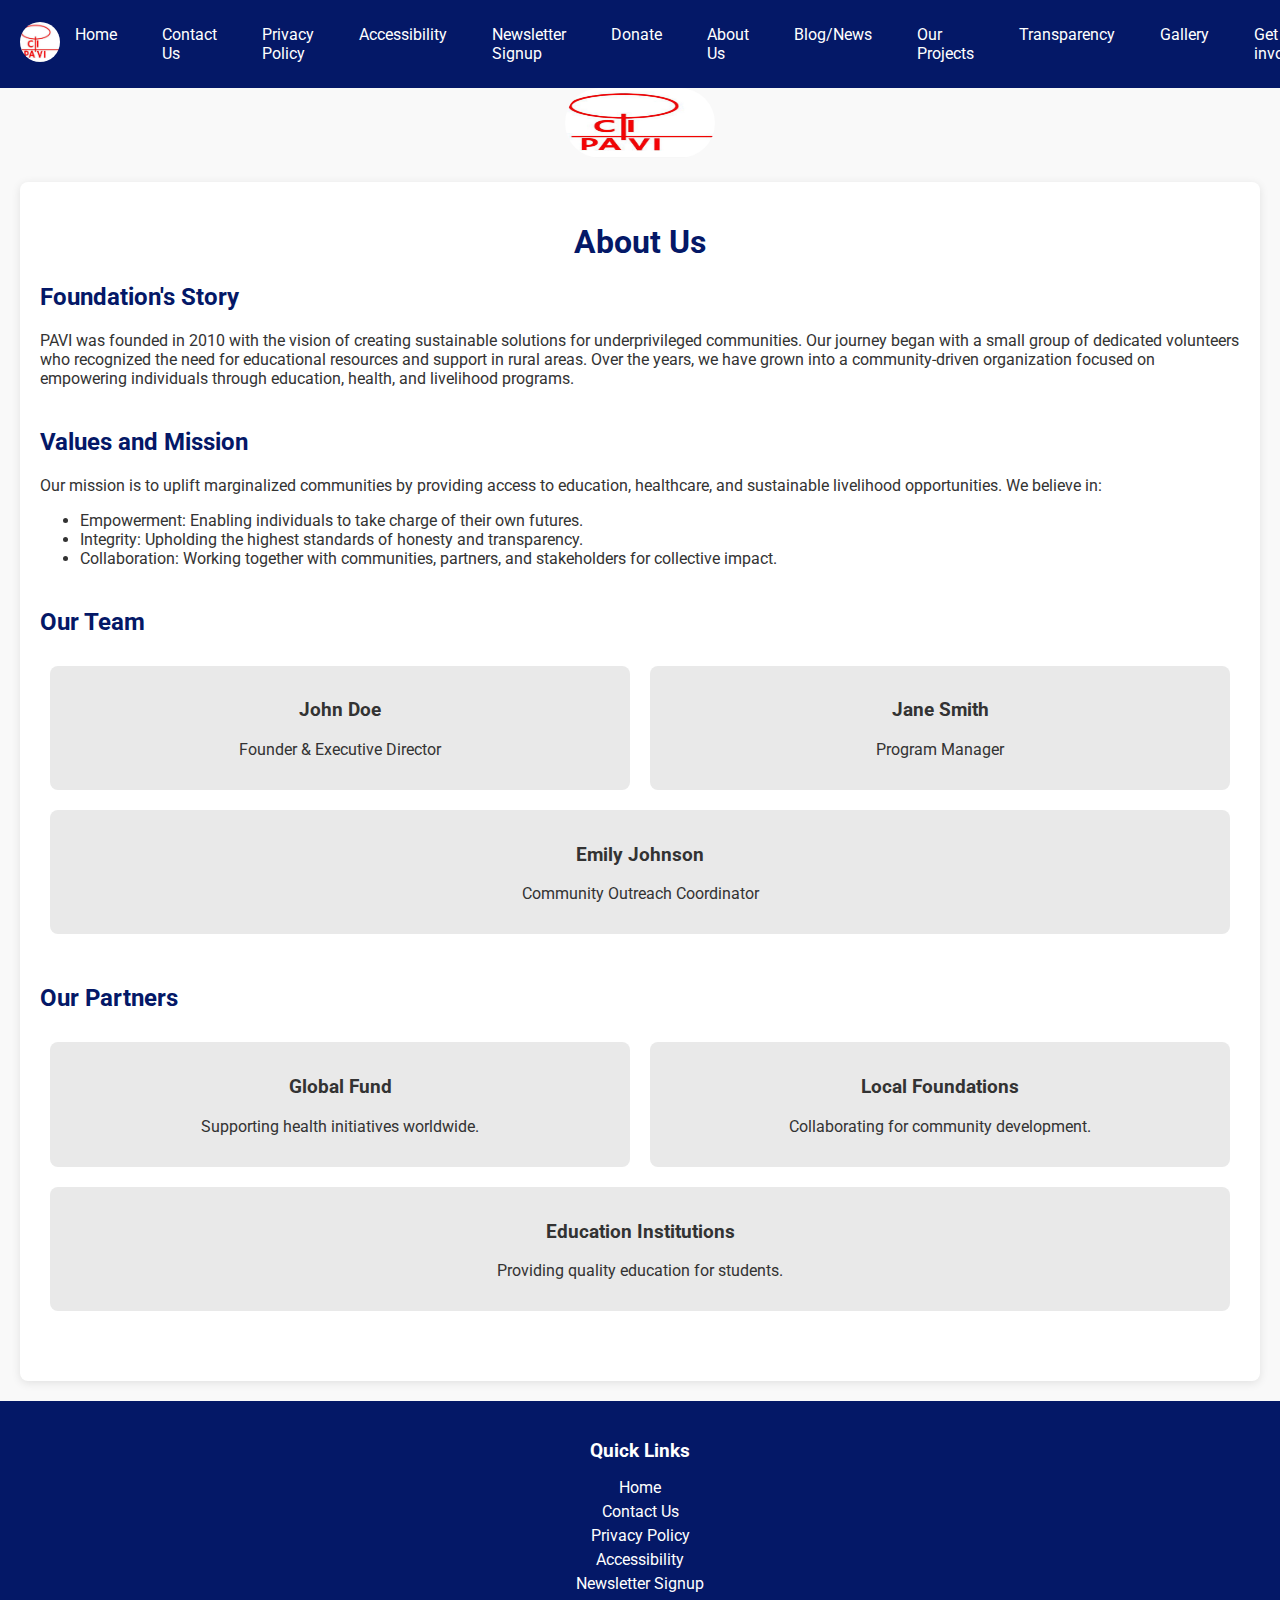
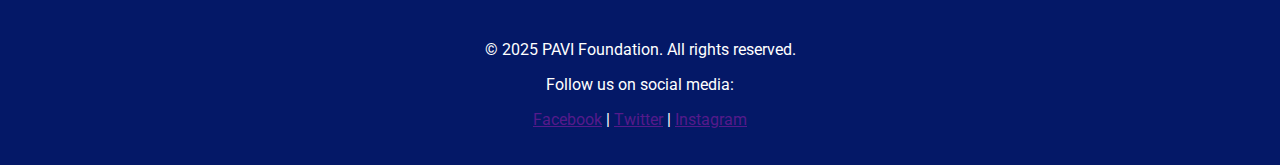
<file: about.html>
<!DOCTYPE html>
<html lang="en">
<head>
    <meta charset="UTF-8">
    <meta name="viewport" content="width=device-width, initial-scale=1.0">
    <title>About</title>
    <link href="https://fonts.googleapis.com/css2?family=Roboto:wght@400;700&display=swap" rel="stylesheet">
    <link rel="stylesheet" href="style.css">
    <style>


        .container {
            max-width: 1200px;
            margin: 20px auto;
            padding: 20px;
            background: white;
            border-radius: 8px;
            box-shadow: 0 2px 10px rgba(0, 0, 0, 0.1);
        }
        h1, h2 {
            color: #041867;
        }
        .section {
            margin-bottom: 40px;
        }
        .team, .partners {
            display: flex;
            flex-wrap: wrap;
            justify-content: space-between;
        }
        .member, .partner {
            flex: 1 1 calc(33% - 20px);
            margin: 10px;
            padding: 15px;
            background: #e9e9e9;
            border-radius: 8px;
            text-align: center;
        }
        @media (max-width: 768px) {
            .member, .partner {
                flex: 1 1 calc(100% - 20px);
            }
        }
       
    </style>
</head>
<body>
    <div class="navbar">
        <div class="logo img">
            <img src="images/pavi logo.jpg" alt="" width="40px" height="40px">
        </div>
        <div class="burger" id="burger">
            <div></div>
            <div></div>
            <div></div>
        </div>
        <div class="navbar-menu" id="navbar-menu">
            <a href="index.html">Home</a>
        <a href="Contact.html">Contact Us</a>
        <a href="privacy.html">Privacy Policy</a>
        <a href="accessibility.html">Accessibility</a>
        <a href="newsletter.html">Newsletter Signup</a>
        <a href="donate.html">Donate</a>
        <a href="about.html">About Us</a>
        <a href="Blog and News.html">Blog/News</a>
        <a href="our project.html">Our Projects</a>
        <a href="Financial transparency.html">Transparency</a>
        <a href="Gallery.html">Gallery</a>
        <a href="Get involve.html">Get involve</a>
        </div>
    </div>
    
    <script>
        const burger = document.getElementById('burger');
        const navbarMenu = document.getElementById('navbar-menu');
    
        burger.addEventListener('click', () => {
            navbarMenu.classList.toggle('active');
        });
    </script>
<center>
    <div class="logo img">
        <img src="images/pavi logo.jpg" alt="" width="150px" height="70px" >
    </div></center>
    

<div class="container">
    <center><h1>About Us</h1></center>
    <div class="section">
        <h2>Foundation's Story</h2>
        <p>PAVI was founded in 2010 with the vision of creating sustainable solutions for underprivileged communities. Our journey began with a small group of dedicated volunteers who recognized the need for educational resources and support in rural areas. Over the years, we have grown into a community-driven organization focused on empowering individuals through education, health, and livelihood programs.</p>
    </div>

    <div class="section">
        <h2>Values and Mission</h2>
        <p>Our mission is to uplift marginalized communities by providing access to education, healthcare, and sustainable livelihood opportunities. We believe in:</p>
        <ul>
            <li>Empowerment: Enabling individuals to take charge of their own futures.</li>
            <li>Integrity: Upholding the highest standards of honesty and transparency.</li>
            <li>Collaboration: Working together with communities, partners, and stakeholders for collective impact.</li>
        </ul>
    </div>

    <div class="section">
        <h2>Our Team</h2>
        <div class="team">
            <div class="member">
                <h3>John Doe</h3>
                <p>Founder & Executive Director</p>
            </div>
            <div class="member">
                <h3>Jane Smith</h3>
                <p>Program Manager</p>
            </div>
            <div class="member">
                <h3>Emily Johnson</h3>
                <p>Community Outreach Coordinator</p>
            </div>
        </div>
    </div>

    <div class="section">
        <h2>Our Partners</h2>
        <div class="partners">
            <div class="partner">
                <h3>Global Fund</h3>
                <p>Supporting health initiatives worldwide.</p>
            </div>
            <div class="partner">
                <h3>Local Foundations</h3>
                <p>Collaborating for community development.</p>
            </div>

            <div class="partner">
                <h3>Education Institutions</h3>
                <p>Providing quality education for students.</p>
            </div>
        </div>  
    </div> 
</div>
<footer>
    <div class="footer-container">
        <div class="footer-links">
            <h3>Quick Links</h3>
            <ul>
                <li><a href="index.html">Home</a></li>
                <li><a href="contact.html">Contact Us</a></li>
                <li><a href="privacy.html">Privacy Policy</a></li>
                <li><a href="accessibility.html">Accessibility</a></li>
                <li><a href="newsletter.html">Newsletter Signup</a></li>
            </ul>
        </div>
        <div class="footer-info">
            <p>&copy; 2025 PAVI Foundation. All rights reserved.</p>
            <p>Follow us on social media:</p>
            <p>
                <a href="" target="_blank">Facebook</a> | 
                <a href="" target="_blank">Twitter</a> | 
                <a href="" target="_blank">Instagram</a>
            </p>
        </div>
    </div>
</footer>


</body>

</html>
</file>
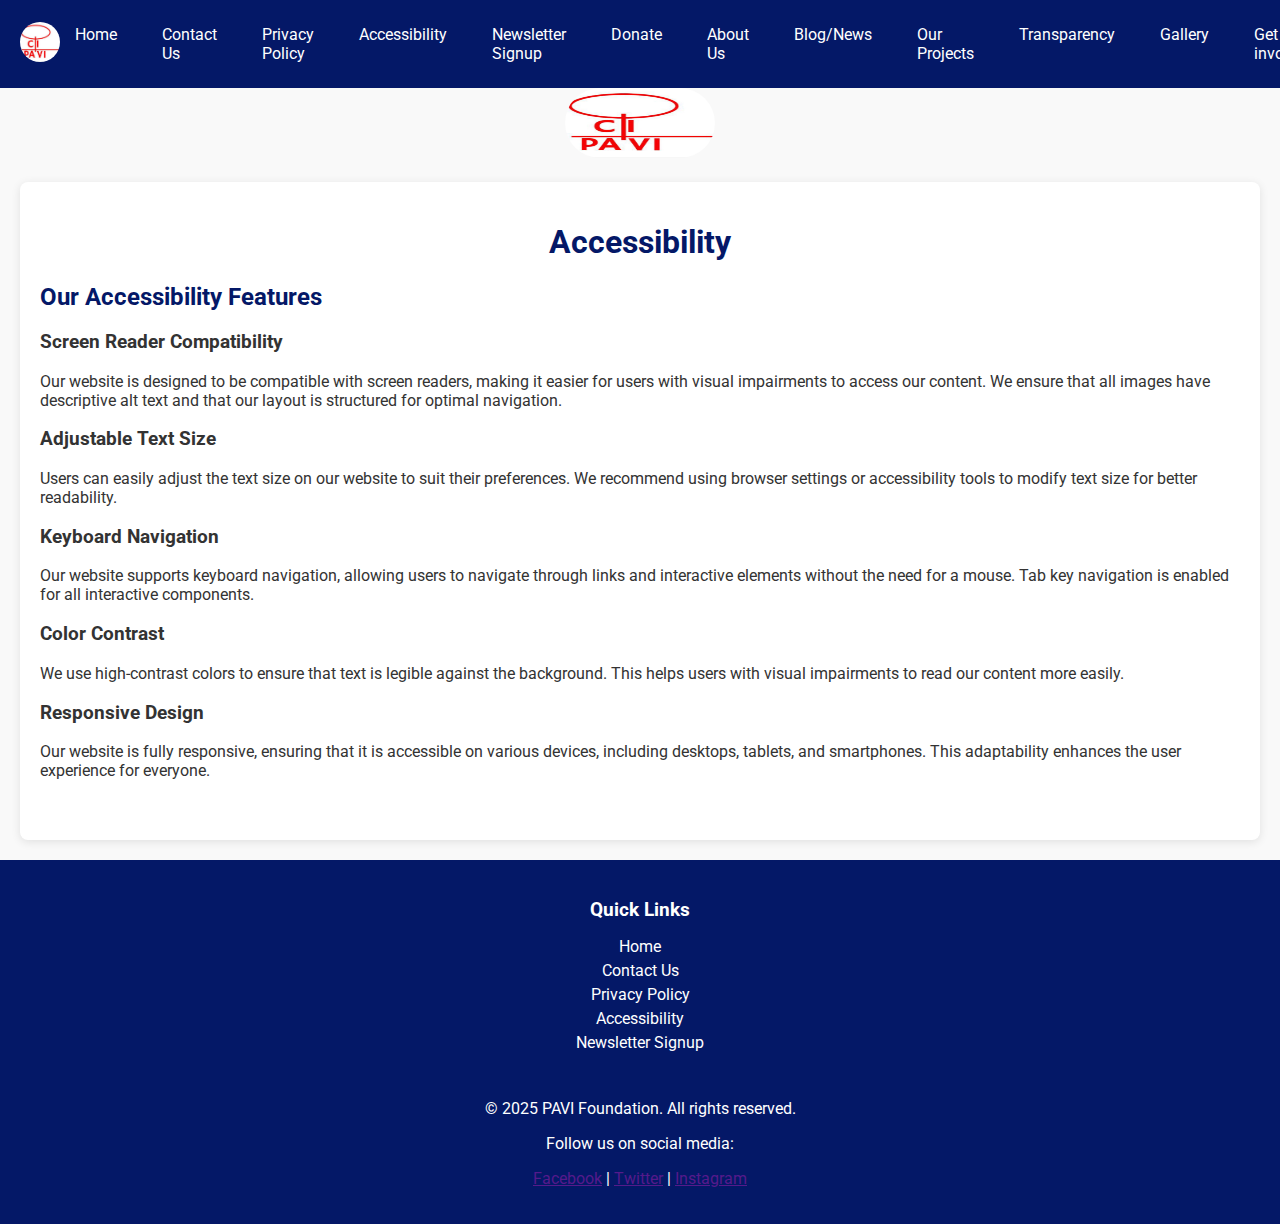
<file: Accessibility.html>
<!DOCTYPE html>
<html lang="en">
<head>
    <meta charset="UTF-8">
    <meta name="viewport" content="width=device-width, initial-scale=1.0">
    <title>Accessibility</title>
    <link href="https://fonts.googleapis.com/css2?family=Roboto:wght@400;700&display=swap" rel="stylesheet">
    <link rel="stylesheet" href="style.css">
    <style>

        .container {
            max-width: 1200px;
            margin: 20px auto;
            padding: 20px;
            background: white;
            border-radius: 8px;
            box-shadow: 0 2px 10px rgba(0, 0, 0, 0.1);
        }
        h1, h2 {
            color: #041867;
        }
        .section {
            margin-bottom: 40px;
        }
       
    </style>
</head>
<body>
    <div class="navbar">
        <div class="logo img">
            <img src="images/pavi logo.jpg" alt="" width="40px" height="40px">
        </div>
        <div class="burger" id="burger">
            <div></div>
            <div></div>
            <div></div>
        </div>
        <div class="navbar-menu" id="navbar-menu">
            <a href="index.html">Home</a>
        <a href="Contact.html">Contact Us</a>
        <a href="privacy.html">Privacy Policy</a>
        <a href="accessibility.html">Accessibility</a>
        <a href="newsletter.html">Newsletter Signup</a>
        <a href="donate.html">Donate</a>
        <a href="about.html">About Us</a>
        <a href="Blog and News.html">Blog/News</a>
        <a href="our project.html">Our Projects</a>
        <a href="Financial transparency.html">Transparency</a>
        <a href="Gallery.html">Gallery</a>
        <a href="Get involve.html">Get involve</a>
        </div>
    </div>
    
    <script>
        const burger = document.getElementById('burger');
        const navbarMenu = document.getElementById('navbar-menu');
    
        burger.addEventListener('click', () => {
            navbarMenu.classList.toggle('active');
        });
    </script>
<center>
    <div class="logo img">
        <img src="images/pavi logo.jpg" alt="" width="150px" height="70px" >
    </div></center>
    

<div class="container">
    <center><h1>Accessibility</h1></center>
    <div class="section">
        <h2>Our Accessibility Features</h2>
        
        <div class="accessibility-feature">
            <h3>Screen Reader Compatibility</h3>
            <p>Our website is designed to be compatible with screen readers, making it easier for users with visual impairments to access our content. We ensure that all images have descriptive alt text and that our layout is structured for optimal navigation.</p>
        </div>

        <div class="accessibility-feature">
            <h3>Adjustable Text Size</h3>
            <p>Users can easily adjust the text size on our website to suit their preferences. We recommend using browser settings or accessibility tools to modify text size for better readability.</p>
        </div>

        <div class="accessibility-feature">
            <h3>Keyboard Navigation</h3>
            <p>Our website supports keyboard navigation, allowing users to navigate through links and interactive elements without the need for a mouse. Tab key navigation is enabled for all interactive components.</p>
        </div>

        <div class="accessibility-feature">
            <h3>Color Contrast</h3>
            <p>We use high-contrast colors to ensure that text is legible against the background. This helps users with visual impairments to read our content more easily.</p>
        </div>

        <div class="accessibility-feature">
            <h3>Responsive Design</h3>
            <p>Our website is fully responsive, ensuring that it is accessible on various devices, including desktops, tablets, and smartphones. This adaptability enhances the user experience for everyone.</p>
        </div>
    </div>
</div>
<footer>
    <div class="footer-container">
        <div class="footer-links">
            <h3>Quick Links</h3>
            <ul>
                <li><a href="index.html">Home</a></li>
                <li><a href="contact.html">Contact Us</a></li>
                <li><a href="privacy.html">Privacy Policy</a></li>
                <li><a href="accessibility.html">Accessibility</a></li>
                <li><a href="newsletter.html">Newsletter Signup</a></li>
            </ul>
        </div>
        <div class="footer-info">
            <p>&copy; 2025 PAVI Foundation. All rights reserved.</p>
            <p>Follow us on social media:</p>
            <p>
                <a href="" target="_blank">Facebook</a> | 
                <a href="" target="_blank">Twitter</a> | 
                <a href="" target="_blank">Instagram</a>
            </p>
        </div>
    </div>
</footer>


</body>
</html>
</file>
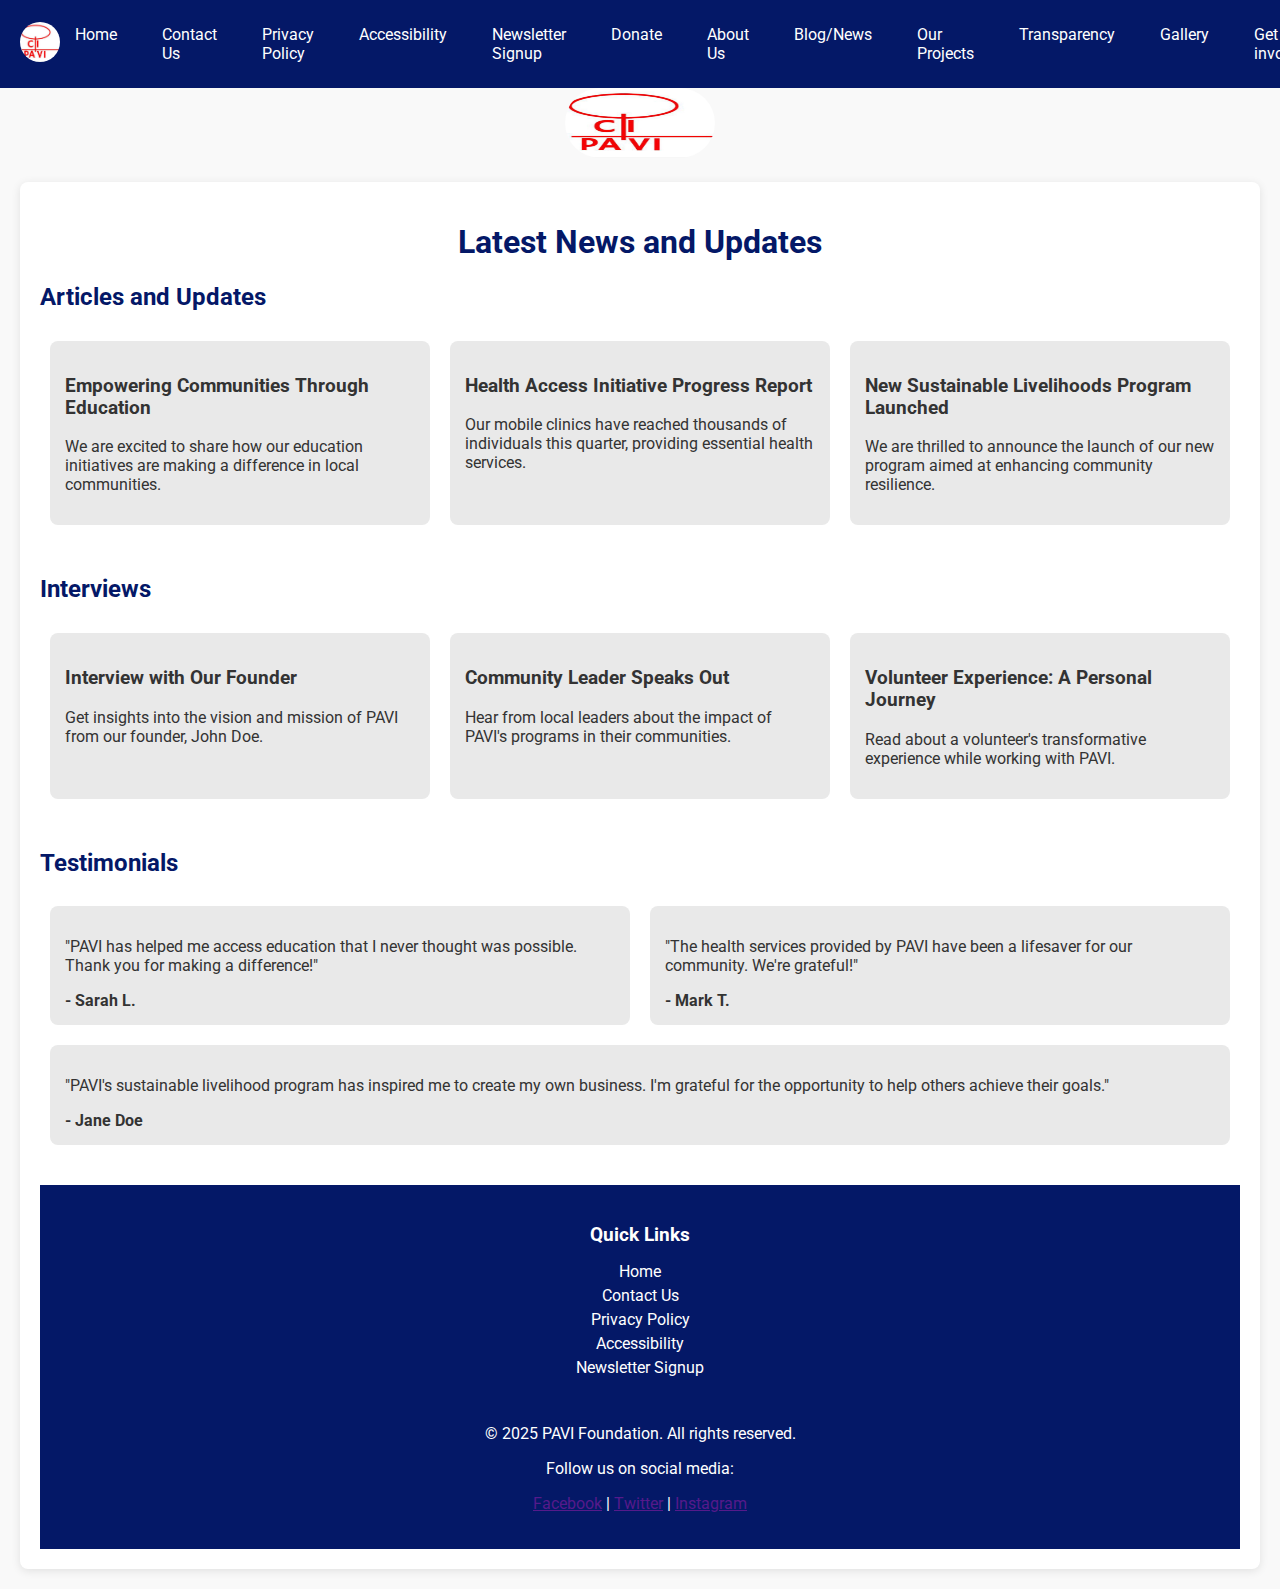
<file: Blog and News.html>
<!DOCTYPE html>
<html lang="en">
<head>
    <meta charset="UTF-8">
    <meta name="viewport" content="width=device-width, initial-scale=1.0">
    <title>Blog/News</title>
    <link href="https://fonts.googleapis.com/css2?family=Roboto:wght@400;700&display=swap" rel="stylesheet">
    <link rel="stylesheet" href="style.css">
   <style>

        .container {
            max-width: 1200px;
            margin: 20px auto;
            padding: 20px;
            background: white;
            border-radius: 8px;
            box-shadow: 0 2px 10px rgba(0, 0, 0, 0.1);
        }
        h1, h2 {
            color:#041867;
        }
        .section {
            margin-bottom: 40px;
        }
        .article, .interview, .testimonial {
            margin-bottom: 20px;
            padding: 15px;
            background: #e9e9e9;
            border-radius: 8px;
        }
        .articles, .interviews, .testimonials {
            display: flex;
            flex-wrap: wrap;
            justify-content: space-between;
        }
        .article, .interview, .testimonial {
            flex: 1 1 calc(30% - 20px);
            margin: 10px;
        }
       
    </style>
</head>
<body>
    <div class="navbar">
        <div class="logo img">
            <img src="images/pavi logo.jpg" alt="" width="40px" height="40px">
        </div>
        <div class="burger" id="burger">
            <div></div>
            <div></div>
            <div></div>
        </div>
        <div class="navbar-menu" id="navbar-menu">
            <a href="index.html">Home</a>
        <a href="Contact.html">Contact Us</a>
        <a href="privacy.html">Privacy Policy</a>
        <a href="accessibility.html">Accessibility</a>
        <a href="newsletter.html">Newsletter Signup</a>
        <a href="donate.html">Donate</a>
        <a href="about.html">About Us</a>
        <a href="Blog and News.html">Blog/News</a>
        <a href="our project.html">Our Projects</a>
        <a href="Financial transparency.html">Transparency</a>
        <a href="Gallery.html">Gallery</a>
        <a href="Get involve.html">Get involve</a>
        </div>
    </div>
    
    <script>
        const burger = document.getElementById('burger');
        const navbarMenu = document.getElementById('navbar-menu');
    
        burger.addEventListener('click', () => {
            navbarMenu.classList.toggle('active');
        });
    </script>
 <center>
    <div class="logo img">
        <img src="images/pavi logo.jpg" alt="" width="150px" height="70px" >
    </div></center>
    

<div class="container">
    <center>
        <h1>Latest News and Updates</h1>
</center>
    <div class="section">
        <h2>Articles and Updates</h2>
        <div class="articles">
            <div class="article">
                <h3>Empowering Communities Through Education</h3>
                <p>We are excited to share how our education initiatives are making a difference in local communities.</p>
            </div>
            <div class="article">
                <h3>Health Access Initiative Progress Report</h3>
                <p>Our mobile clinics have reached thousands of individuals this quarter, providing essential health services.</p>
            </div>
            <div class="article">
                <h3>New Sustainable Livelihoods Program Launched</h3>
                <p>We are thrilled to announce the launch of our new program aimed at enhancing community resilience.</p>
            </div>
        </div>
    </div>

    <div class="section">
        <h2>Interviews</h2>
        <div class="interviews">
            <div class="interview">
                <h3>Interview with Our Founder</h3>
                <p>Get insights into the vision and mission of PAVI from our founder, John Doe.</p>
            </div>
            <div class="interview">
                <h3>Community Leader Speaks Out</h3>
                <p>Hear from local leaders about the impact of PAVI's programs in their communities.</p>
            </div>
            <div class="interview">
                <h3>Volunteer Experience: A Personal Journey</h3>
                <p>Read about a volunteer's transformative experience while working with PAVI.</p>
            </div>
        </div>
    </div>

    <div class="section">
        <h2>Testimonials</h2>
        <div class="testimonials">
            <div class="testimonial">
                <p>"PAVI has helped me access education that I never thought was possible. Thank you for making a difference!"</p>
                <strong>- Sarah L.</strong>
            </div>
            <div class="testimonial">
                <p>"The health services provided by PAVI have been a lifesaver for our community. We're grateful!"</p>
                <strong>- Mark T.</strong>
                </div>
            </div>
            <div class="testimonial">
                <p>"PAVI's sustainable livelihood program has inspired me to create my own business. I'm grateful for the opportunity to help others achieve their goals."</p>
                <strong>- Jane Doe</strong>
            </div>
        </div>


        <footer>
            <div class="footer-container">
                <div class="footer-links">
                    <h3>Quick Links</h3>
                    <ul>
                        <li><a href="index.html">Home</a></li>
                        <li><a href="contact.html">Contact Us</a></li>
                        <li><a href="privacy.html">Privacy Policy</a></li>
                        <li><a href="accessibility.html">Accessibility</a></li>
                        <li><a href="newsletter.html">Newsletter Signup</a></li>
                    </ul>
                </div>
                <div class="footer-info">
                    <p>&copy; 2025 PAVI Foundation. All rights reserved.</p>
                    <p>Follow us on social media:</p>
                    <p>
                        <a href="" target="_blank">Facebook</a> | 
                <a href="" target="_blank">Twitter</a> | 
                <a href="" target="_blank">Instagram</a>
                    </p>
                </div>
            </div>
        </footer>
        
    </div>
    </body>
    </html>
</file>
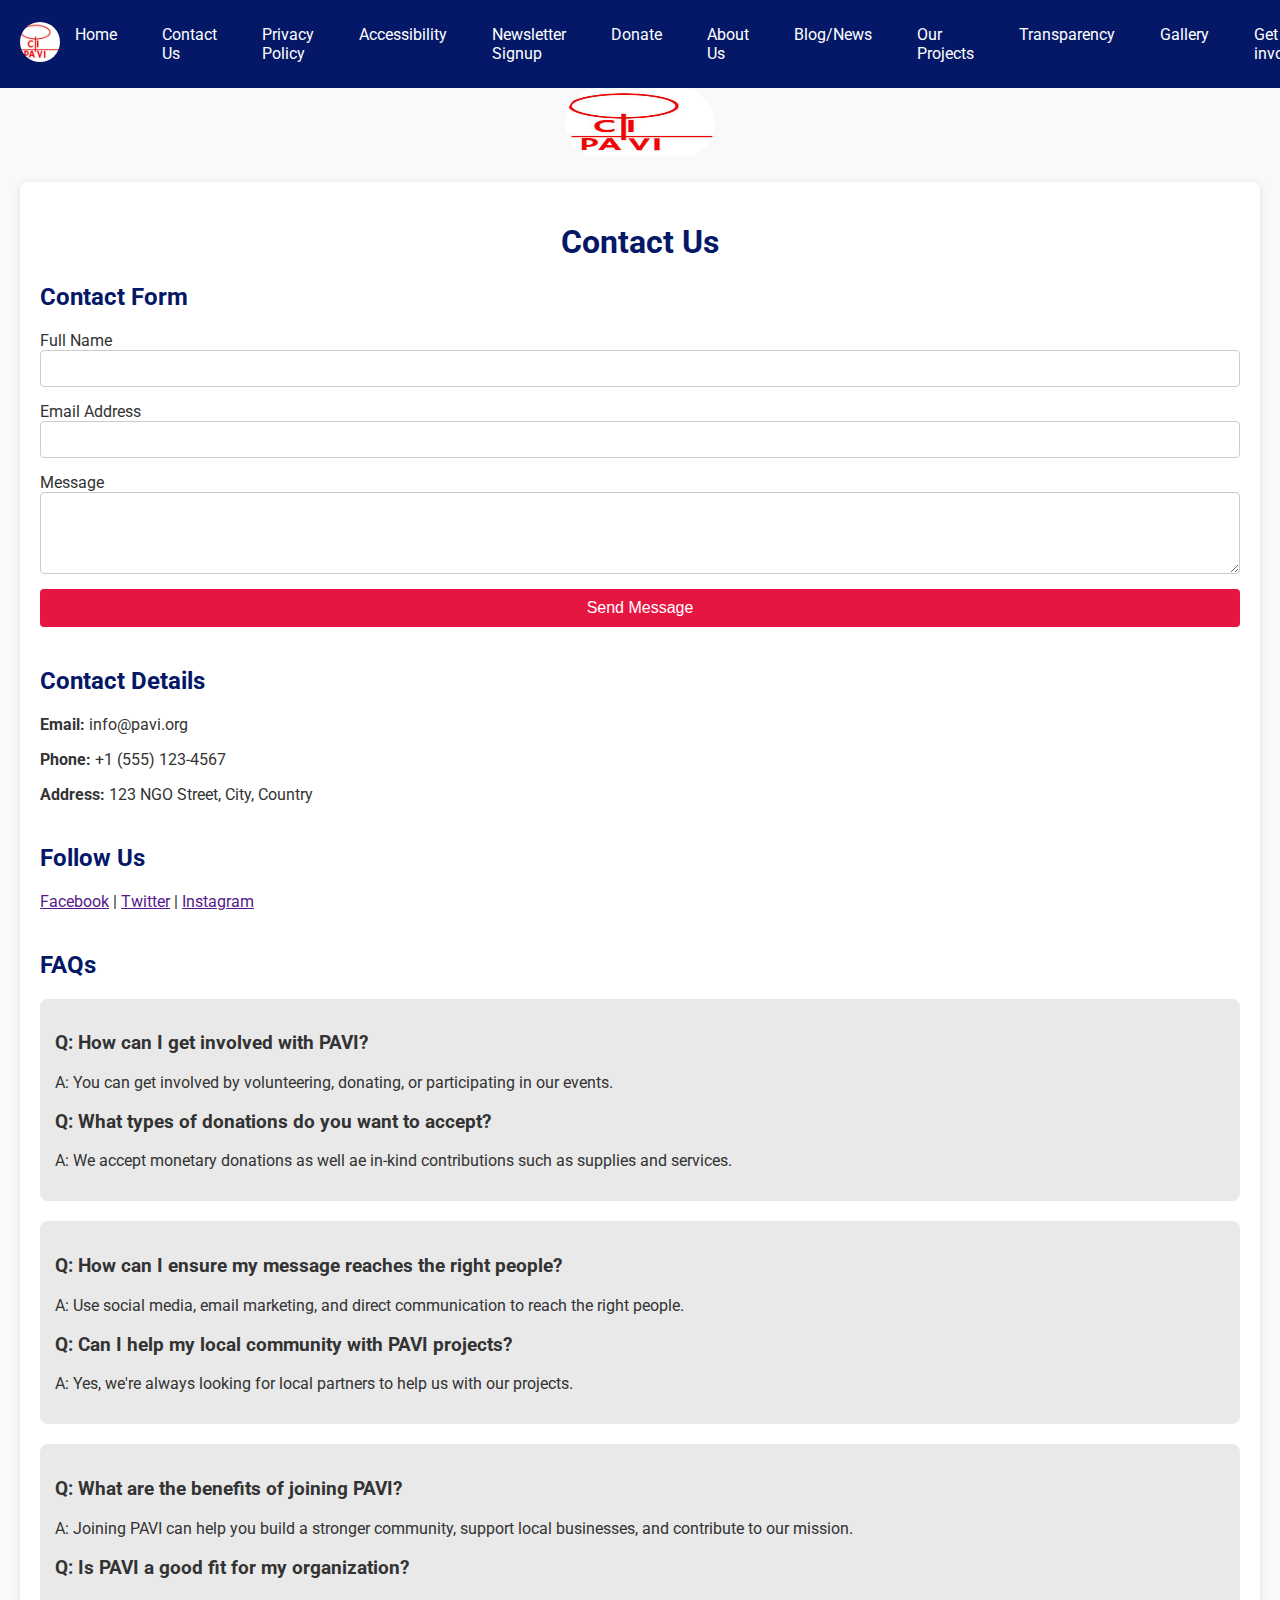
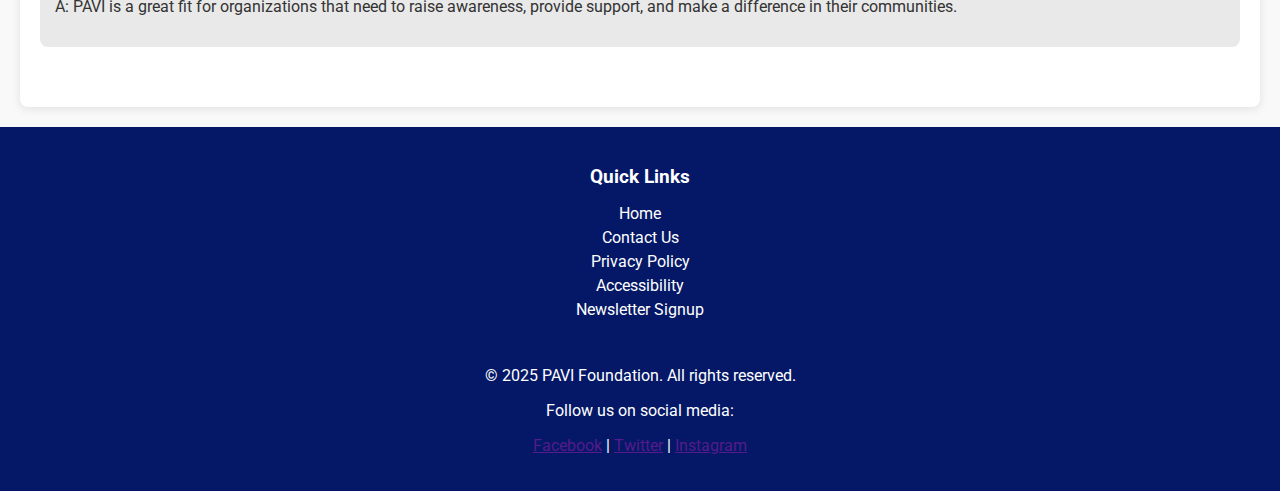
<file: Contact.html>
<!DOCTYPE html>
<html lang="en">
<head>
    <meta charset="UTF-8">
    <meta name="viewport" content="width=device-width, initial-scale=1.0">
    <title>Contact</title>
    <link href="https://fonts.googleapis.com/css2?family=Roboto:wght@400;700&display=swap" rel="stylesheet">
    <link rel="stylesheet" href="style.css">
    <style>

        .container {
            max-width: 1200px;
            margin: 20px auto;
            padding: 20px;
            background: white;
            border-radius: 8px;
            box-shadow: 0 2px 10px rgba(0, 0, 0, 0.1);
        }
        h1, h2 {
            color:#041867;
        }
        .section {
            margin-bottom: 40px;
        }
        .contact-form {
            display: flex;
            flex-direction: column;
            gap: 15px;
        }
        .form-field {
            display: flex;
            flex-direction: column;
        }
        .form-field input, .form-field textarea {
            padding: 10px;
            border: 1px solid #ccc;
            border-radius: 4px;
        }
        .submit-button {
            background-color: #e61643;
            color: white;
            border: none;
            padding: 10px 15px;
            border-radius: 4px;
            cursor: pointer;
            font-size: 16px;
        }
        .submit-button:hover {
            background-color:#ed158c;
        }
        .contact-details {
            margin-top: 20px;
        }
        .social-media {
            margin-top: 20px;
        }
        .faq {
            margin-top: 20px;
            padding: 15px;
            background: #e9e9e9;
            border-radius: 8px;
        }
       
    </style>
</head>
<body>
    <div class="navbar">
        <div class="logo img">
            <img src="images/pavi logo.jpg" alt="" width="40px" height="40px">
        </div>
        <div class="burger" id="burger">
            <div></div>
            <div></div>
            <div></div>
        </div>
        <div class="navbar-menu" id="navbar-menu">
            <a href="index.html">Home</a>
            <a href="Contact.html">Contact Us</a>
            <a href="privacy.html">Privacy Policy</a>
            <a href="accessibility.html">Accessibility</a>
            <a href="newsletter.html">Newsletter Signup</a>
            <a href="donate.html">Donate</a>
            <a href="about.html">About Us</a>
            <a href="Blog and News.html">Blog/News</a>
            <a href="our project.html">Our Projects</a>
            <a href="Financial transparency.html">Transparency</a>
            <a href="Gallery.html">Gallery</a>
            <a href="Get involve.html">Get involve</a>
        </div>
    </div>
    
    <script>
        const burger = document.getElementById('burger');
        const navbarMenu = document.getElementById('navbar-menu');
    
        burger.addEventListener('click', () => {
            navbarMenu.classList.toggle('active');
        });
    </script>
<center>
    <div class="logo img">
        <img src="images/pavi logo.jpg" alt="" width="150px" height="70px" >
    </div></center>
    

<div class="container">
   <center> <h1>Contact Us</h1></center>
    <div class="section">
        <h2>Contact Form</h2>
        <form class="contact-form" action="#" method="POST">
            <div class="form-field">
                <label for="name">Full Name</label>
                <input type="text" id="name" name="name" required>
            </div>
            <div class="form-field">
                <label for="email">Email Address</label>
                <input type="email" id="email" name="email" required>
            </div>
            <div class="form-field">
                <label for="message">Message</label>
                <textarea id="message" name="message" rows="4" required></textarea>
            </div>
            <button type="submit" class="submit-button">Send Message</button>
        </form>
    </div>

    <div class="section contact-details">
        <h2>Contact Details</h2>
        <p><strong>Email:</strong> info@pavi.org</p>
        <p><strong>Phone:</strong> +1 (555) 123-4567</p>
        <p><strong>Address:</strong> 123 NGO Street, City, Country</p>
    </div>

    <div class="section social-media">
        <h2>Follow Us</h2>
        <p>
            <a href="" target="_blank">Facebook</a> | 
            <a href="" target="_blank">Twitter</a> | 
            <a href="" target="_blank">Instagram</a>
        </p>
    </div>

    <div class="section">
        <h2>FAQs</h2>
        <div class="faq">
            <h3>Q: How can I get involved with PAVI?</h3>
            <p>A: You can get involved by volunteering, donating, or participating in our events.</p>

            <h3>Q: What types of donations do you want to accept?</h3>
            <p>A: We accept monetary donations as well ae in-kind contributions such as supplies and services.</p>
        </div>
        <div class="faq">
            <h3>Q: How can I ensure my message reaches the right people?</h3>
            <p>A: Use social media, email marketing, and direct communication to reach the right people.</p>
            
            <h3>Q: Can I help my local community with PAVI projects?</h3>
            <p>A: Yes, we're always looking for local partners to help us with our projects.</p>
        </div>
        <div class="faq">
            <h3>Q: What are the benefits of joining PAVI?</h3>
            <p>A: Joining PAVI can help you build a stronger community, support local businesses, and contribute to our mission.</p>
            
            <h3>Q: Is PAVI a good fit for my organization?</h3>
            <p>A: PAVI is a great fit for organizations that need to raise awareness, provide support, and make a difference in their communities.</p>
            </div>
    </div>
</div>
<footer>
    <div class="footer-container">
        <div class="footer-links">
            <h3>Quick Links</h3>
            <ul>
                <li><a href="index.html">Home</a></li>
                <li><a href="contact.html">Contact Us</a></li>
                <li><a href="privacy.html">Privacy Policy</a></li>
                <li><a href="accessibility.html">Accessibility</a></li>
                <li><a href="newsletter.html">Newsletter Signup</a></li>
            </ul>
        </div>
        <div class="footer-info">
            <p>&copy; 2025 PAVI Foundation. All rights reserved.</p>
            <p>Follow us on social media:</p>
            <p>
                <a href="" target="_blank">Facebook</a> | 
                <a href="" target="_blank">Twitter</a> | 
                <a href="" target="_blank">Instagram</a>
            </p>
        </div>
    </div>
</footer>


</body>
</html>
</file>
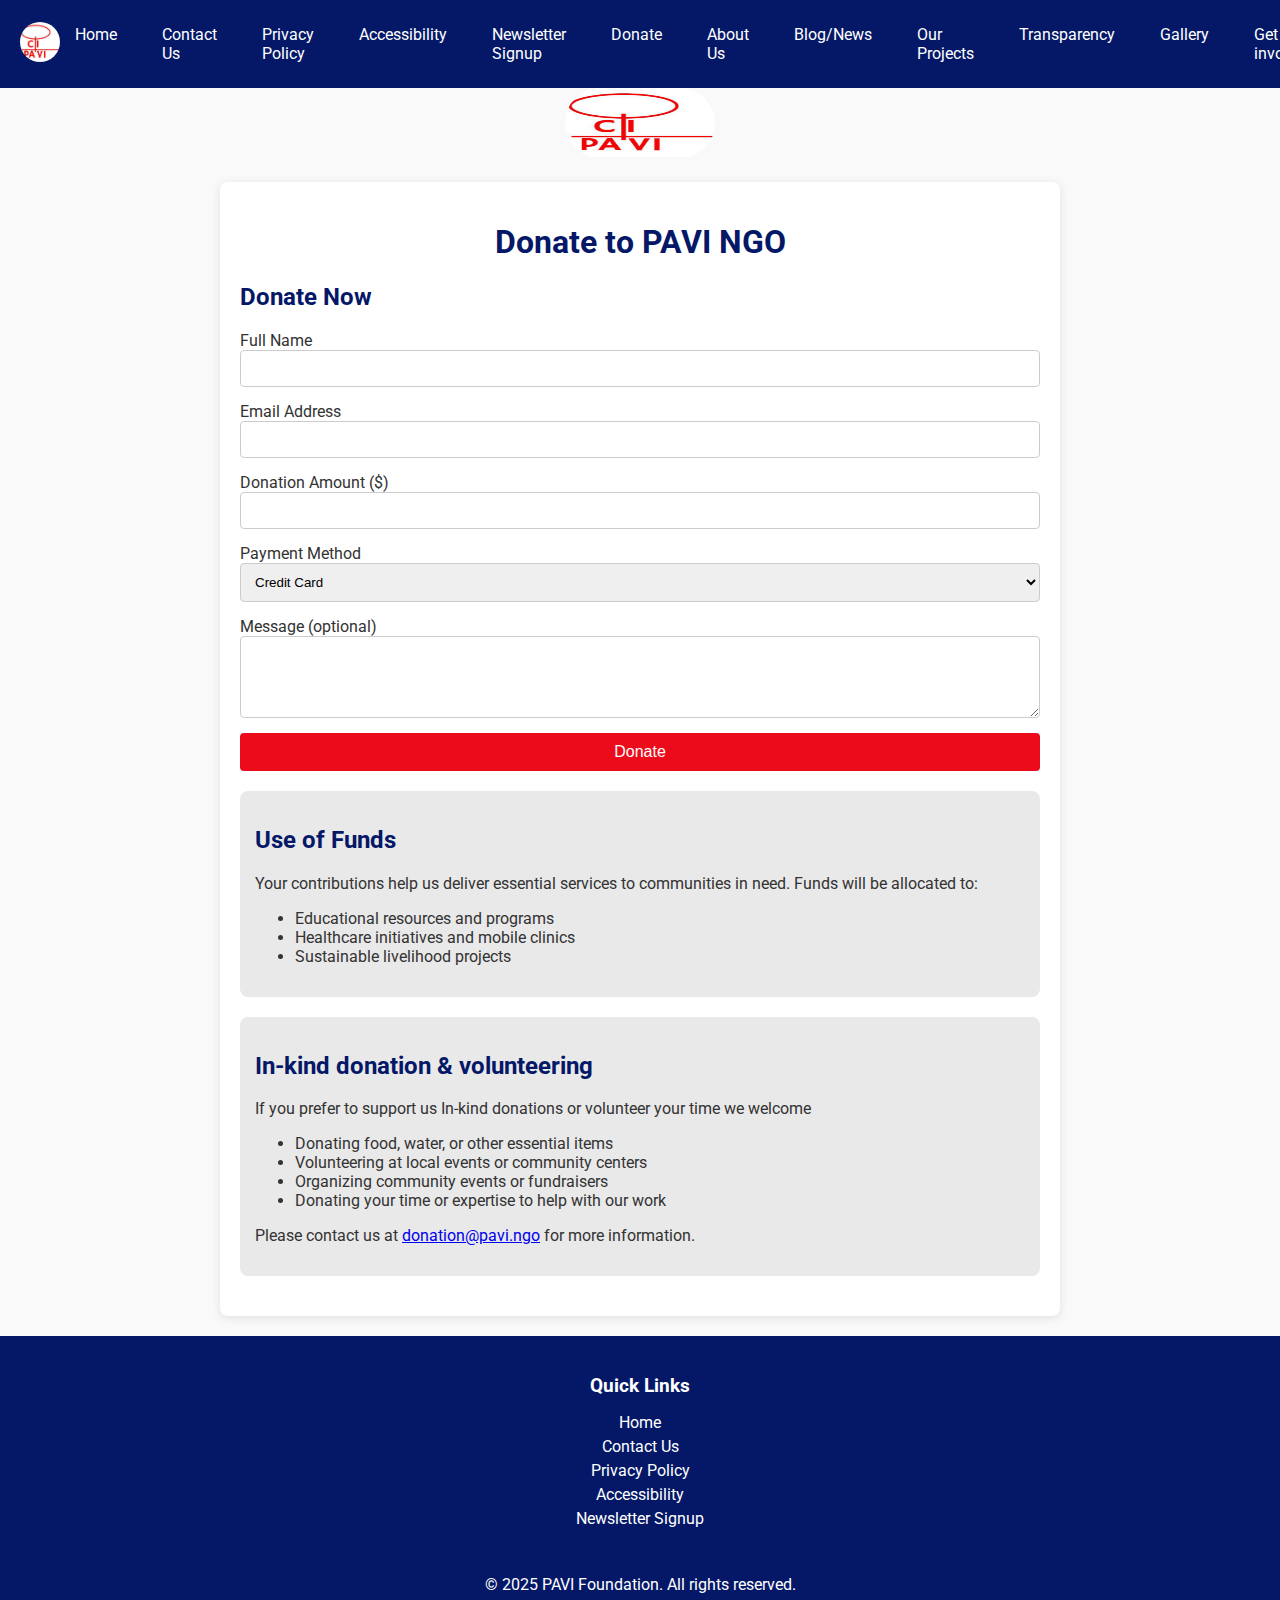
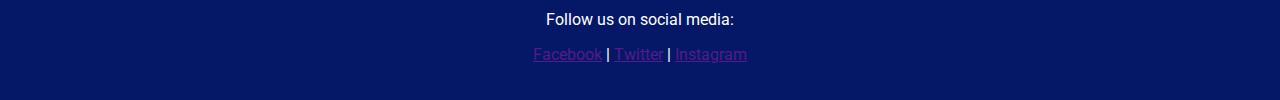
<file: donate.html>
<!DOCTYPE html>
<html lang="en">
<head>
    <meta charset="UTF-8">
    <meta name="viewport" content="width=device-width, initial-scale=1.0">
    <title>Donate</title>
    <link href="https://fonts.googleapis.com/css2?family=Roboto:wght@400;700&display=swap" rel="stylesheet">
    <link rel="stylesheet" href="style.css">
    <style>

        .container {
            max-width: 800px;
            margin: 20px auto;
            padding: 20px;
            background: white;
            border-radius: 8px;
            box-shadow: 0 2px 10px rgba(0, 0, 0, 0.1);
        }
        h1, h2 {
            color: #041867;
        }
        .donation-form {
            display: flex;
            flex-direction: column;
            gap: 15px;
        }
        .form-field {
            display: flex;
            flex-direction: column;
        }
        .form-field input, .form-field select, .form-field textarea {
            padding: 10px;
            border: 1px solid #ccc;
            border-radius: 4px;
        }
        .submit-button {
            background-color: #ec0b1a;
            color: white;
            border: none;
            padding: 10px 15px;
            border-radius: 4px;
            cursor: pointer;
            font-size: 16px;
        }
        .submit-button:hover {
            background-color: #ef178a;
        }
        .use-of-funds {
            margin: 20px 0;
            padding: 15px;
            background: #e9e9e9;
            border-radius: 8px;
        }
       
    </style>
</head>
<body>
    <div class="navbar">
        <div class="logo img">
            <img src="images/pavi logo.jpg" alt="" width="40px" height="40px">
        </div>
        <div class="burger" id="burger">
            <div></div>
            <div></div>
            <div></div>
        </div>
        <div class="navbar-menu" id="navbar-menu">
            <a href="index.html">Home</a>
            <a href="Contact.html">Contact Us</a>
            <a href="privacy.html">Privacy Policy</a>
            <a href="accessibility.html">Accessibility</a>
            <a href="newsletter.html">Newsletter Signup</a>
            <a href="donate.html">Donate</a>
            <a href="about.html">About Us</a>
            <a href="Blog and News.html">Blog/News</a>
            <a href="our project.html">Our Projects</a>
            <a href="Financial transparency.html">Transparency</a>
            <a href="Gallery.html">Gallery</a>
            <a href="Get involve.html">Get involve</a>
        </div>
    </div>
    
    <script>
        const burger = document.getElementById('burger');
        const navbarMenu = document.getElementById('navbar-menu');
    
        burger.addEventListener('click', () => {
            navbarMenu.classList.toggle('active');
        });
    </script>
<center>
    <div class="logo img">
        <img src="images/pavi logo.jpg" alt="" width="150px" height="70px" >
    </div></center>
    

<div class="container">
    <center><h1>Donate to PAVI NGO</h1></center>
    <h2>Donate Now</h2>
    <form class="donation-form" action="#" method="POST">
        <div class="form-field">
            <label for="name">Full Name</label>
            <input type="text" id="name" name="name" required>
        </div>
        <div class="form-field">
            <label for="email">Email Address</label>
            <input type="email" id="email" name="email" required>
        </div>
        <div class="form-field">
            <label for="amount">Donation Amount ($)</label>
            <input type="number" id="amount" name="amount" min="1" required>
        </div>
        <div class="form-field">
            <label for="payment-method">Payment Method</label>
            <select id="payment-method" name="payment-method" required>
                <option value="credit-card">Credit Card</option>
                <option value="paypal">PayPal</option>
                <option value="bank-transfer">Bank Transfer</option>
            </select>
        </div>
        <div class="form-field">
            <label for="message">Message (optional)</label>
            <textarea id="message" name="message" rows="4"></textarea>
        </div>
        <button type="submit" class="submit-button">Donate</button>
    </form>

    <div class="use-of-funds">
        <h2>Use of Funds</h2>
        <p>Your contributions help us deliver essential services to communities in need. Funds will be allocated to:</p>
        <ul>
            <li>Educational resources and programs</li>
            <li>Healthcare initiatives and mobile clinics</li>
            <li>Sustainable livelihood projects</li>
        </ul>
    </div>

    <div class="use-of-funds">
        <h2>In-kind donation & volunteering</h2>
        <p>If you prefer to support us In-kind donations or volunteer your time we welcome</p>
        <ul>
            <li>Donating food, water, or other essential items</li>
            <li>Volunteering at local events or community centers</li>
            <li>Organizing community events or fundraisers</li>
            <li>Donating your time or expertise to help with our work</li>
          
        </ul>
        <p>Please contact us at <a href="mailto:donation@pavi.ngo">donation@pavi.ngo</a> for more information.</p>
    </div>
</div>
<footer>
    <div class="footer-container">
        <div class="footer-links">
            <h3>Quick Links</h3>
            <ul>
                <li><a href="index.html">Home</a></li>
                <li><a href="contact.html">Contact Us</a></li>
                <li><a href="privacy.html">Privacy Policy</a></li>
                <li><a href="accessibility.html">Accessibility</a></li>
                <li><a href="newsletter.html">Newsletter Signup</a></li>
            </ul>
        </div>
        <div class="footer-info">
            <p>&copy; 2025 PAVI Foundation. All rights reserved.</p>
            <p>Follow us on social media:</p>
            <p>
                <a href="" target="_blank">Facebook</a> | 
                <a href="" target="_blank">Twitter</a> | 
                <a href="" target="_blank">Instagram</a>
            </p>
        </div>
    </div>
</footer>


</body>
</html>
</file>
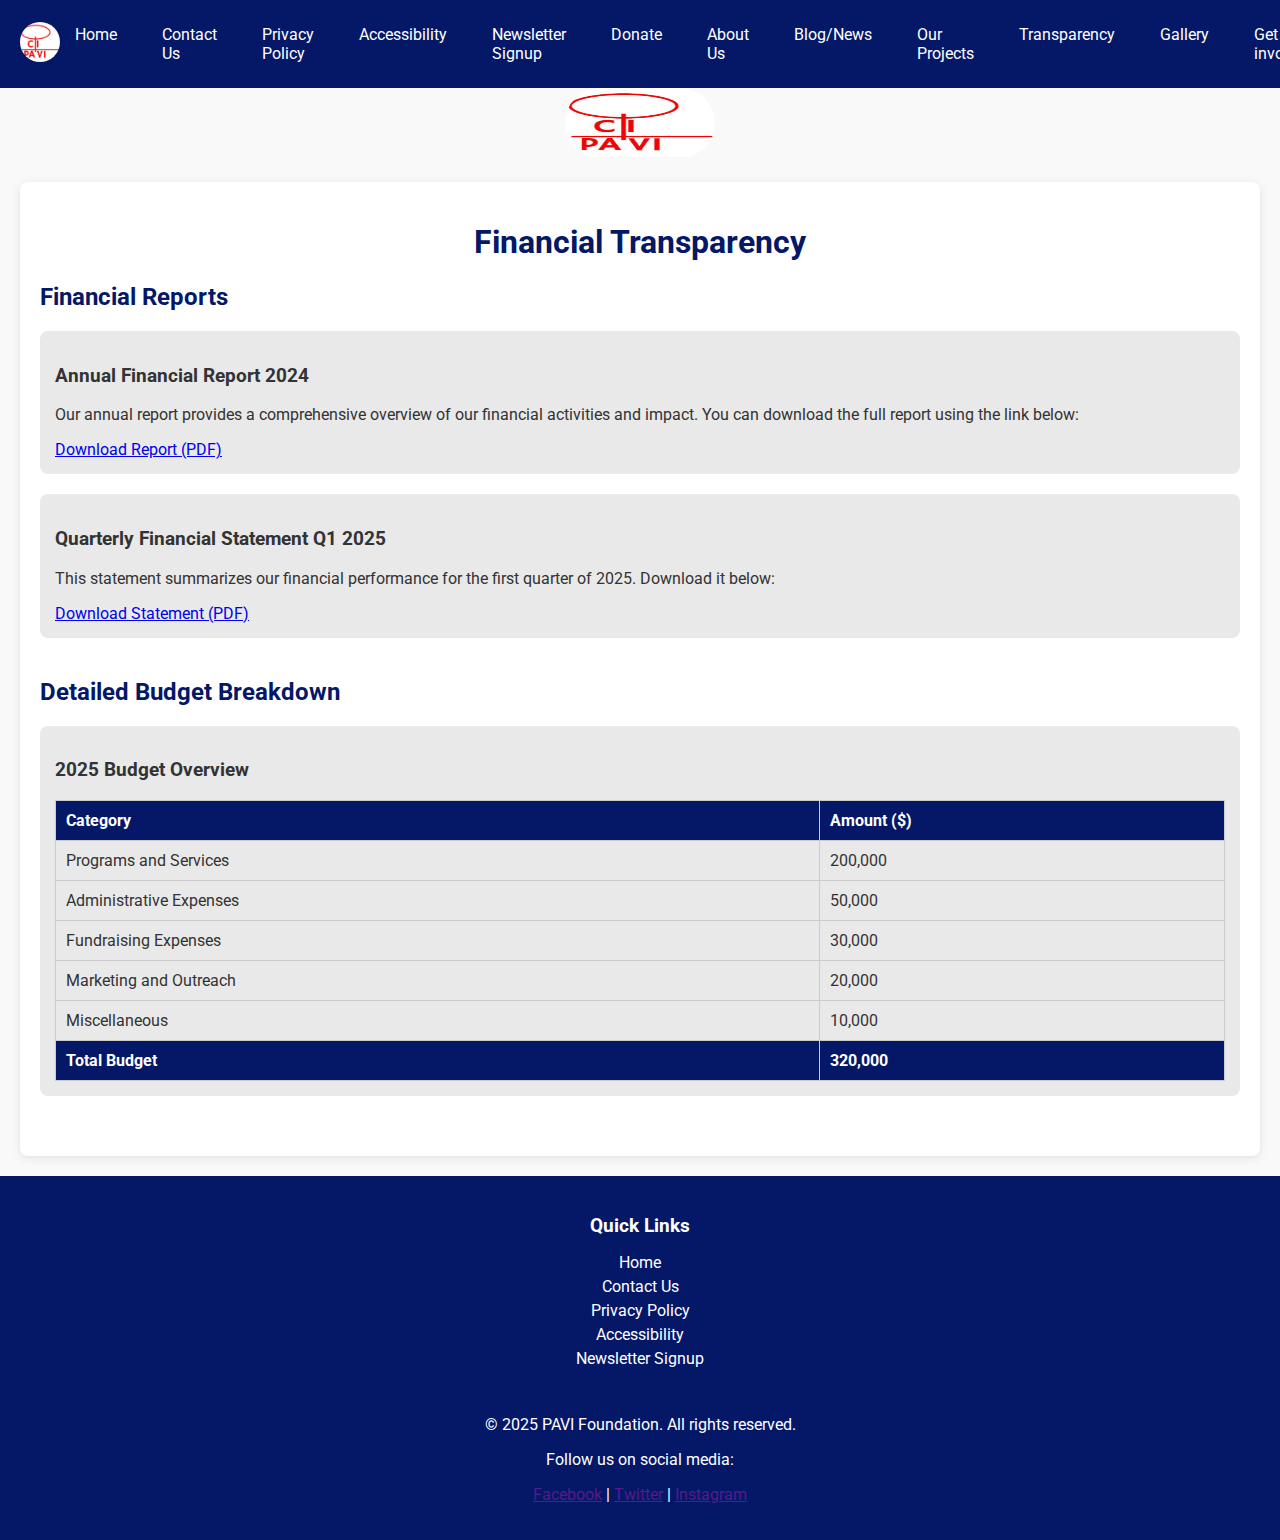
<file: Financial transparency.html>
<!DOCTYPE html>
<html lang="en">
<head>
    <meta charset="UTF-8">
    <meta name="viewport" content="width=device-width, initial-scale=1.0">
    <title>Financial Transparency </title>
    <link href="https://fonts.googleapis.com/css2?family=Roboto:wght@400;700&display=swap" rel="stylesheet">
    <link rel="stylesheet" href="style.css">
    <style>

        .container {
            max-width: 1200px;
            margin: 20px auto;
            padding: 20px;
            background: white;
            border-radius: 8px;
            box-shadow: 0 2px 10px rgba(0, 0, 0, 0.1);
        }
        h1, h2 {
            color:  #041867;
        }
        .section {
            margin-bottom: 40px;
        }
        .report, .budget {
            margin-bottom: 20px;
            padding: 15px;
            background: #e9e9e9;
            border-radius: 8px;
        }
        .budget-table {
            width: 100%;
            border-collapse: collapse;
            margin-top: 10px;
        }
        .budget-table th, .budget-table td {
            border: 1px solid #ccc;
            padding: 10px;
            text-align: left;
        }
        .budget-table th {
            background:  #041867;
            color: white;
        }
        
    </style>
</head>
<body>
    <div class="navbar">
        <div class="logo img">
            <img src="images/pavi logo.jpg" alt="" width="40px" height="40px">
        </div>
        <div class="burger" id="burger">
            <div></div>
            <div></div>
            <div></div>
        </div>
        <div class="navbar-menu" id="navbar-menu">
            <a href="index.html">Home</a>
        <a href="Contact.html">Contact Us</a>
        <a href="privacy.html">Privacy Policy</a>
        <a href="accessibility.html">Accessibility</a>
        <a href="newsletter.html">Newsletter Signup</a>
        <a href="donate.html">Donate</a>
        <a href="about.html">About Us</a>
        <a href="Blog and News.html">Blog/News</a>
        <a href="our project.html">Our Projects</a>
        <a href="Financial transparency.html">Transparency</a>
        <a href="Gallery.html">Gallery</a>
        <a href="Get involve.html">Get involve</a>
        </div>
    </div>
    
    <script>
        const burger = document.getElementById('burger');
        const navbarMenu = document.getElementById('navbar-menu');
    
        burger.addEventListener('click', () => {
            navbarMenu.classList.toggle('active');
        });
    </script>
<center>
    <div class="logo img">
        <img src="images/pavi logo.jpg" alt="" width="150px" height="70px" >
    </div></center>
    

<div class="container">
    <center>
        <h1>Financial Transparency</h1>
    </center>
    <div class="section">
        <h2>Financial Reports</h2>
        <div class="report">
            <h3>Annual Financial Report 2024</h3>
            <p>Our annual report provides a comprehensive overview of our financial activities and impact. You can download the full report using the link below:</p>
            <a href="financial-report-2024.pdf" target="_blank">Download Report (PDF)</a>
        </div>
        <div class="report">
            <h3>Quarterly Financial Statement Q1 2025</h3>
            <p>This statement summarizes our financial performance for the first quarter of 2025. Download it below:</p>
            <a href="quarterly-report-q1-2025.pdf" target="_blank">Download Statement (PDF)</a>
        </div>
    </div>

    <div class="section">
        <h2>Detailed Budget Breakdown</h2>
        <div class="budget">
            <h3>2025 Budget Overview</h3>
            <table class="budget-table">
                <thead>
                    <tr>
                        <th>Category</th>
                        <th>Amount ($)</th>
                    </tr>
                </thead>
                <tbody>
                    <tr>
                        <td>Programs and Services</td>
                        <td>200,000</td>
                    </tr>
                    <tr>
                        <td>Administrative Expenses</td>
                        <td>50,000</td>
                    </tr>
                    <tr>
                        <td>Fundraising Expenses</td>
                        <td>30,000</td>
                    </tr>
                    <tr>
                        <td>Marketing and Outreach</td>
                        <td>20,000</td>
                    </tr>
                    <tr>
                        <td>Miscellaneous</td>
                        <td>10,000</td>
                    </tr>
                    <tr>
                        <th>Total Budget</th>
                        <th>320,000</th>
                    </tr>
                </tbody>
            </table>
        </div>
    </div>
</div>
<footer>
    <div class="footer-container">
        <div class="footer-links">
            <h3>Quick Links</h3>
            <ul>
                <li><a href="index.html">Home</a></li>
                <li><a href="contact.html">Contact Us</a></li>
                <li><a href="privacy.html">Privacy Policy</a></li>
                <li><a href="accessibility.html">Accessibility</a></li>
                <li><a href="newsletter.html">Newsletter Signup</a></li>
            </ul>
        </div>
        <div class="footer-info">
            <p>&copy; 2025 PAVI Foundation. All rights reserved.</p>
            <p>Follow us on social media:</p>
            <p>
                <a href="" target="_blank">Facebook</a> | 
                <a href="" target="_blank">Twitter</a> | 
                <a href="" target="_blank">Instagram</a>
            </p>
        </div>
    </div>
</footer>


</body>
</html>
</file>
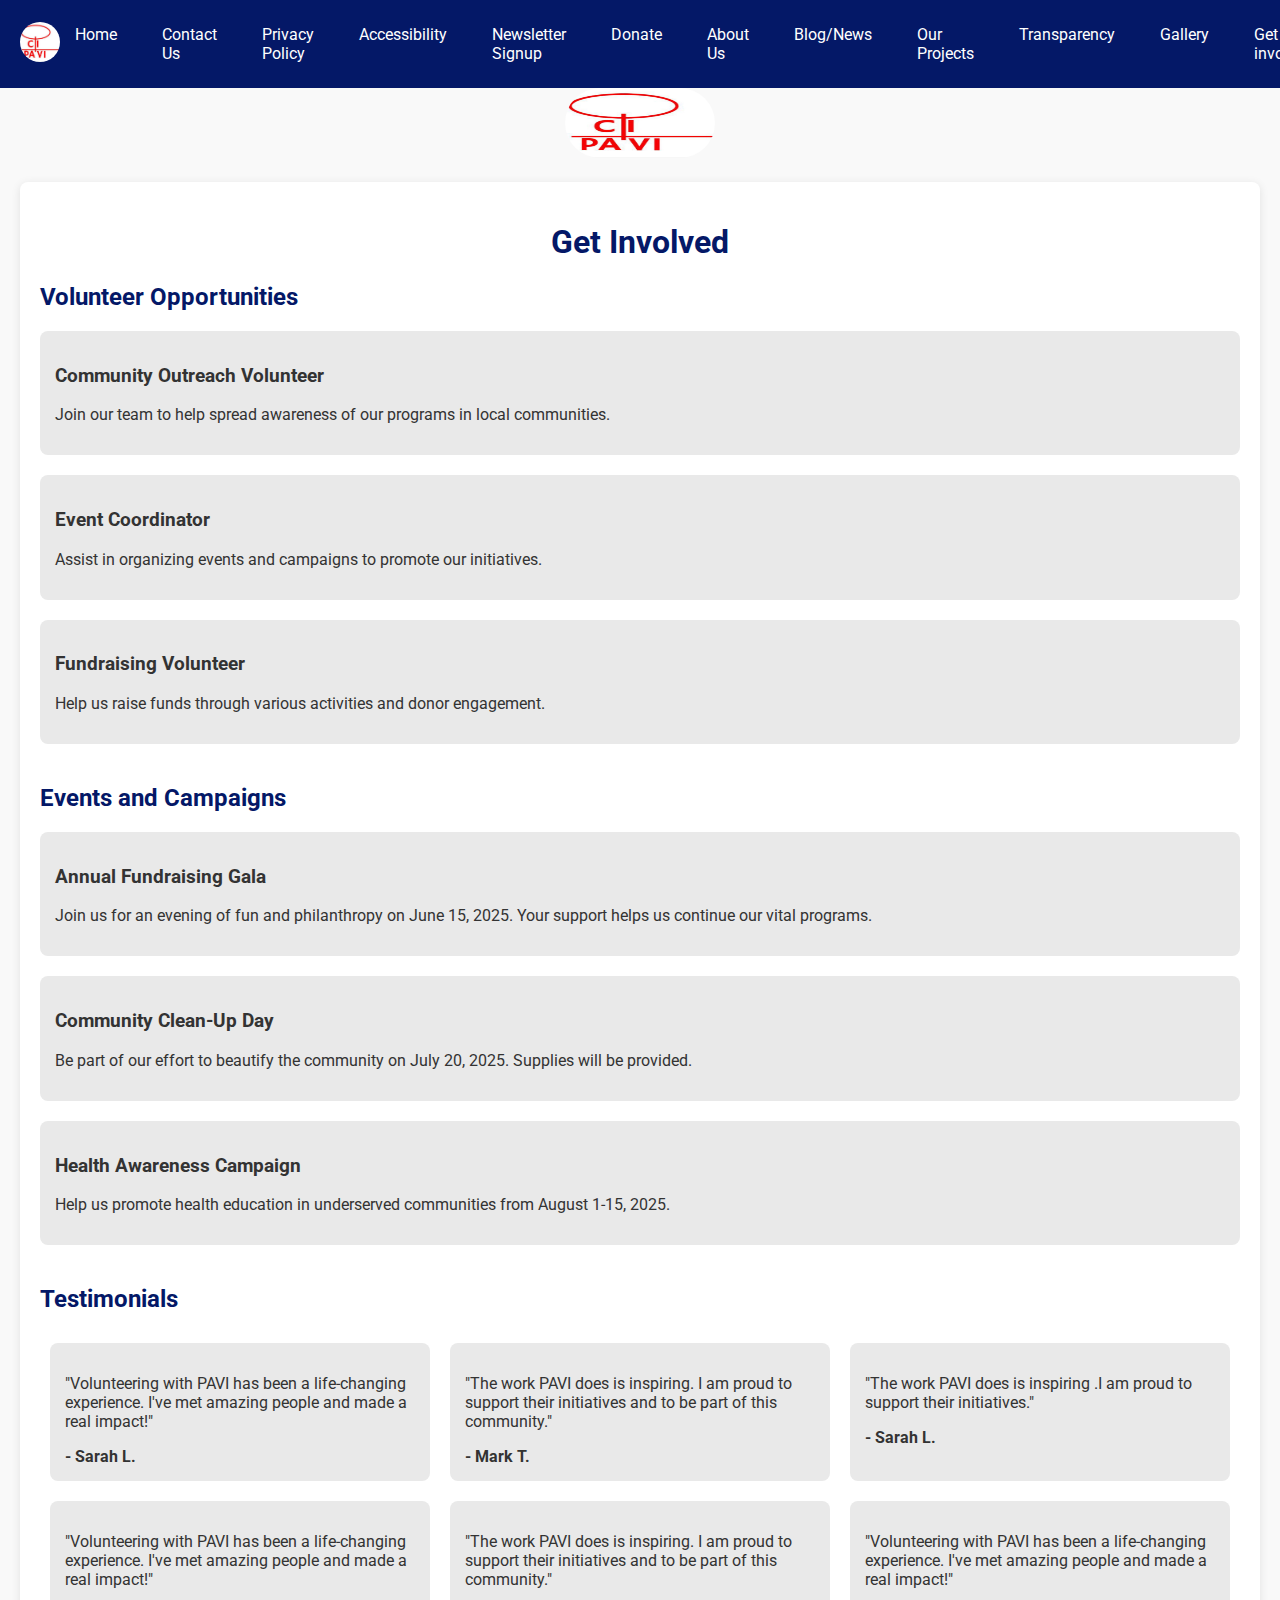
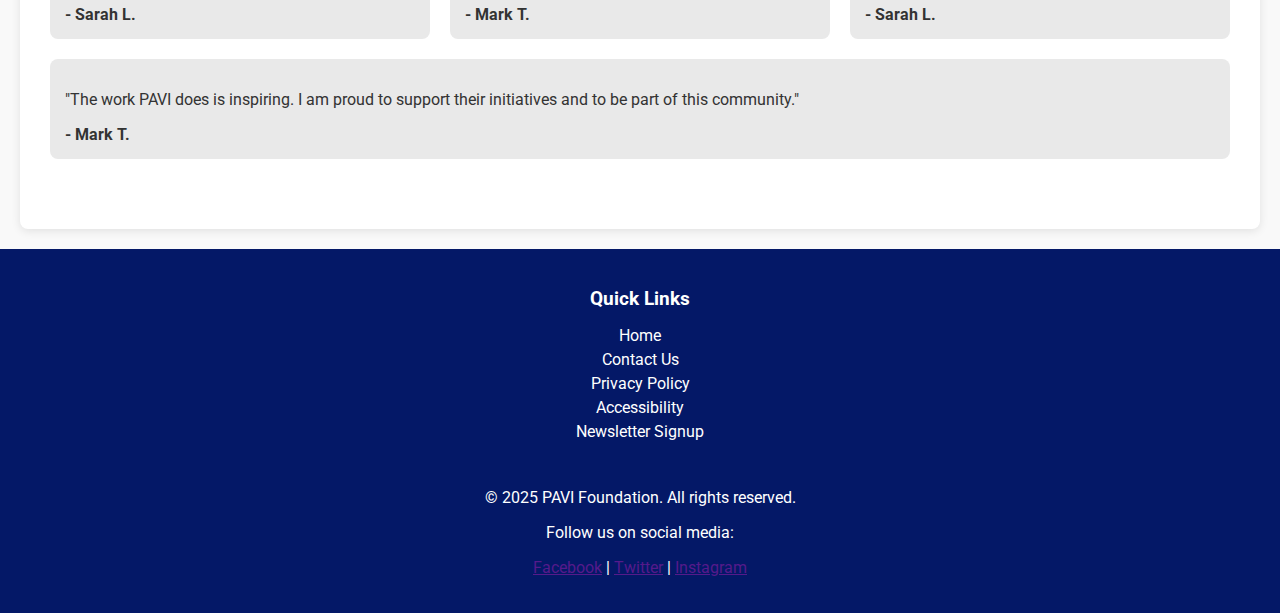
<file: Get involve.html>
<!DOCTYPE html>
<html lang="en">
<head>
    <meta charset="UTF-8">
    <meta name="viewport" content="width=device-width, initial-scale=1.0">
    <title>Get Involved - PAVI NGO</title>
    <link rel="stylesheet" href="style.css">
    <link href="https://fonts.googleapis.com/css2?family=Roboto:wght@400;700&display=swap" rel="stylesheet">
    <style>

        .container {
            max-width: 1200px;
            margin: 20px auto;
            padding: 20px;
            background: white;
            border-radius: 8px;
            box-shadow: 0 2px 10px rgba(0, 0, 0, 0.1);
        }
        h1, h2 {
            color: #041867;
        }
        .section {
            margin-bottom: 40px;
        }
        .volunteer-opportunity, .event, .testimonial {
            margin-bottom: 20px;
            padding: 15px;
            background: #e9e9e9;
            border-radius: 8px;
        }
        .testimonials {
            display: flex;
            flex-wrap: wrap;
            justify-content: space-between;
        }
        .testimonial {
            flex: 1 1 calc(30% - 20px);
            margin: 10px;
        }
       
    </style>
</head>
<body>
    <div class="navbar">
        <div class="logo img">
            <img src="images/pavi logo.jpg" alt="" width="40px" height="40px">
        </div>
        <div class="burger" id="burger">
            <div></div>
            <div></div>
            <div></div>
        </div>
        <div class="navbar-menu" id="navbar-menu">
            <a href="index.html">Home</a>
        <a href="Contact.html">Contact Us</a>
        <a href="privacy.html">Privacy Policy</a>
        <a href="accessibility.html">Accessibility</a>
        <a href="newsletter.html">Newsletter Signup</a>
        <a href="donate.html">Donate</a>
        <a href="about.html">About Us</a>
        <a href="Blog and News.html">Blog/News</a>
        <a href="our project.html">Our Projects</a>
        <a href="Financial transparency.html">Transparency</a>
        <a href="Gallery.html">Gallery</a>
        <a href="Get involve.html">Get involve</a>
        </div>
    </div>
    
    <script>
        const burger = document.getElementById('burger');
        const navbarMenu = document.getElementById('navbar-menu');
    
        burger.addEventListener('click', () => {
            navbarMenu.classList.toggle('active');
        });
    </script>
<center>
    <div class="logo img">
        <img src="images/pavi logo.jpg" alt="" width="150px" height="70px" >
    </div></center>
    

<div class="container">
    <center><h1>Get Involved</h1></center>
    <div class="section">
        <h2>Volunteer Opportunities</h2>
        <div class="volunteer-opportunity">
            <h3>Community Outreach Volunteer</h3>
            <p>Join our team to help spread awareness of our programs in local communities.</p>
        </div>
        <div class="volunteer-opportunity">
            <h3>Event Coordinator</h3>
            <p>Assist in organizing events and campaigns to promote our initiatives.</p>
        </div>
        <div class="volunteer-opportunity">
            <h3>Fundraising Volunteer</h3>
            <p>Help us raise funds through various activities and donor engagement.</p>
        </div>
    </div>

    <div class="section">
        <h2>Events and Campaigns</h2>
        <div class="event">
            <h3>Annual Fundraising Gala</h3>
            <p>Join us for an evening of fun and philanthropy on June 15, 2025. Your support helps us continue our vital programs.</p>
        </div>
        <div class="event">
            <h3>Community Clean-Up Day</h3>
            <p>Be part of our effort to beautify the community on July 20, 2025. Supplies will be provided.</p>
        </div>
        <div class="event">
            <h3>Health Awareness Campaign</h3>
            <p>Help us promote health education in underserved communities from August 1-15, 2025.</p>
        </div>
    </div>

    <div class="section">
        <h2>Testimonials</h2>
        <div class="testimonials">
            <div class="testimonial">
                <p>"Volunteering with PAVI has been a life-changing experience. I've met amazing people and made a real impact!"</p>
                <strong>- Sarah L.</strong>
            </div>
            <div class="testimonial">
                <p>"The work PAVI does is inspiring. I am proud to support their initiatives and to be part of this community."</p>
                <strong>- Mark T.</strong>
            </div>
            <div class="testimonial">
                <p>"The work PAVI does is inspiring .I am proud to support their initiatives."</p>
                <strong>- Sarah L.</strong>
            </div>
            <div class="testimonial">
                <p>"Volunteering with PAVI has been a life-changing experience. I've met amazing people and made a real impact!"</p>
                <strong>- Sarah L.</strong>
            </div>
            <div class="testimonial">
                <p>"The work PAVI does is inspiring. I am proud to support their initiatives and to be part of this community."</p>
                <strong>- Mark T.</strong>
            </div>
            <div class="testimonial">
                <p>"Volunteering with PAVI has been a life-changing experience. I've met amazing people and made a real impact!"</p>
                <strong>- Sarah L.</strong>
            </div>
            <div class="testimonial">
                <p>"The work PAVI does is inspiring. I am proud to support their initiatives and to be part of this community."</p>
                <strong>- Mark T.</strong>
            </div>
        </div>
    </div>
</div>

<footer>
    <div class="footer-container">
        <div class="footer-links">
            <h3>Quick Links</h3>
            <ul>
                <li><a href="index.html">Home</a></li>
                <li><a href="contact.html">Contact Us</a></li>
                <li><a href="privacy.html">Privacy Policy</a></li>
                <li><a href="accessibility.html">Accessibility</a></li>
                <li><a href="newsletter.html">Newsletter Signup</a></li>
            </ul>
        </div>
        <div class="footer-info">
            <p>&copy; 2025 PAVI Foundation. All rights reserved.</p>
            <p>Follow us on social media:</p>
            <p>
                <a href="" target="_blank">Facebook</a> | 
                <a href="" target="_blank">Twitter</a> | 
                <a href="" target="_blank">Instagram</a>
            </p>
        </div>
    </div>
</footer>

</body>
</html>
</file>
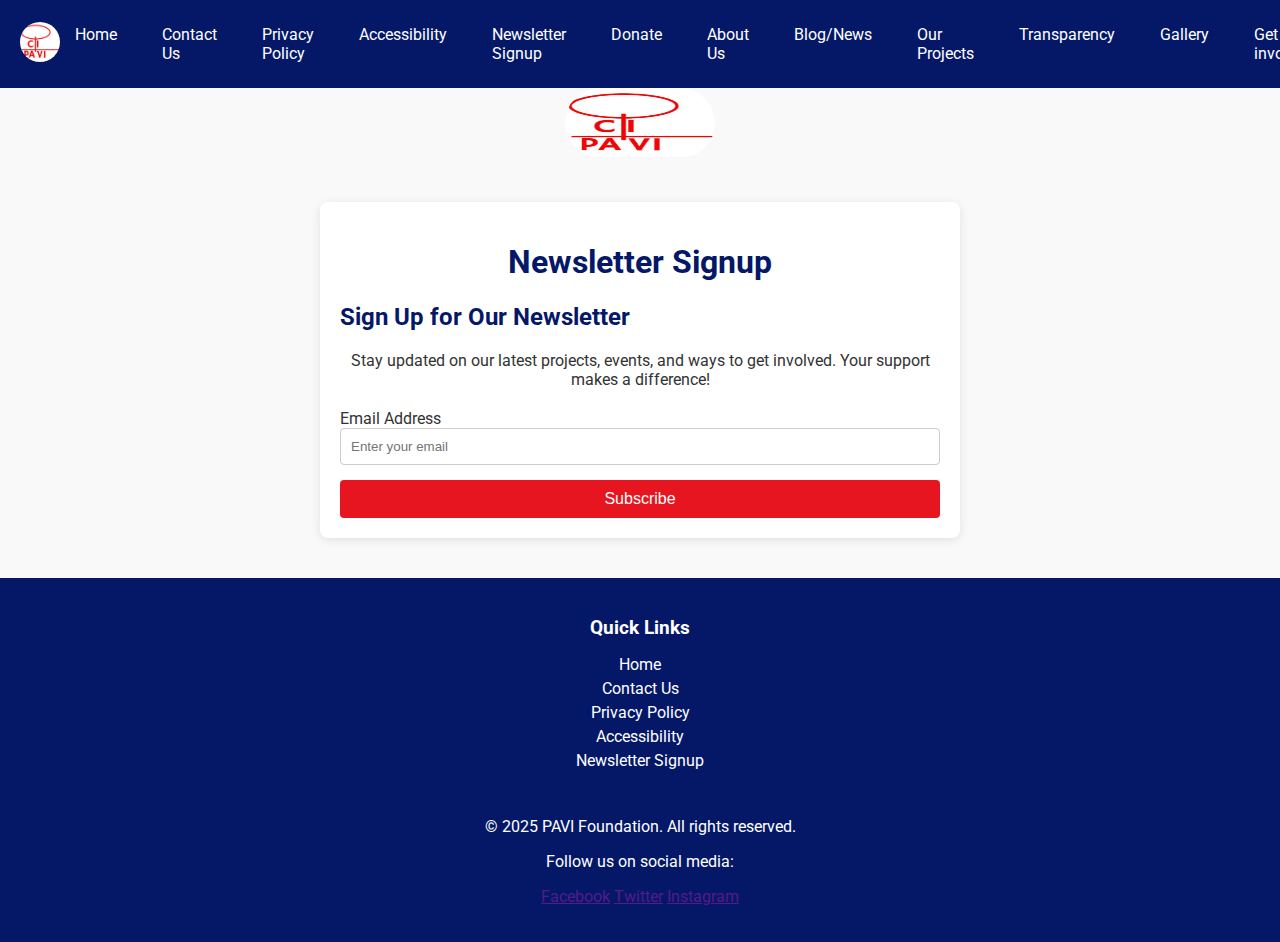
<file: newsletter.html>
<!DOCTYPE html>
<html lang="en">
<head>
    <meta charset="UTF-8">
    <meta name="viewport" content="width=device-width, initial-scale=1.0">
    <title>Newsletter Signup - PAVI NGO</title>
    <link rel="stylesheet" href="style.css">
    <link href="https://fonts.googleapis.com/css2?family=Roboto:wght@400;700&display=swap" rel="stylesheet">
    <style>
         
        .container {
            max-width: 600px;
            margin: 40px auto;
            padding: 20px;
            background: white;
            border-radius: 8px;
            box-shadow: 0 2px 10px rgba(0, 0, 0, 0.1);
        }
        h1, h2 {
            color:#041867;
        }
        .encouragement {
            margin-bottom: 20px;
            font-size: 16px;
            text-align: center;
        }
        .signup-form {
            display: flex;
            flex-direction: column;
            gap: 15px;
        }
        .form-field {
            display: flex;
            flex-direction: column;
        }
        .form-field input {
            padding: 10px;
            border: 1px solid #ccc;
            border-radius: 4px;
        }
        .submit-button {
            background-color: #e6151f;
            color: white;
            border: none;
            padding: 10px 15px;
            border-radius: 4px;
            cursor: pointer;
            font-size: 16px;
            transition: background-color 0.3s;
        }
        .submit-button:hover {
            background-color: #f71b65;
        }
      
    </style>
</head>
<body>
    <div class="navbar">
        <div class="logo img">
            <img src="images/pavi logo.jpg" alt="" width="40px" height="40px">
        </div>
        <div class="burger" id="burger">
            <div></div>
            <div></div>
            <div></div>
        </div>
        <div class="navbar-menu" id="navbar-menu">
            <a href="index.html">Home</a>
        <a href="Contact.html">Contact Us</a>
        <a href="privacy.html">Privacy Policy</a>
        <a href="accessibility.html">Accessibility</a>
        <a href="newsletter.html">Newsletter Signup</a>
        <a href="donate.html">Donate</a>
        <a href="about.html">About Us</a>
        <a href="Blog and News.html">Blog/News</a>
        <a href="our project.html">Our Projects</a>
        <a href="Financial transparency.html">Transparency</a>
        <a href="Gallery.html">Gallery</a>
        <a href="Get involve.html">Get involve</a>
        </div>
    </div>
    
    <script>
        const burger = document.getElementById('burger');
        const navbarMenu = document.getElementById('navbar-menu');
    
        burger.addEventListener('click', () => {
            navbarMenu.classList.toggle('active');
        });
    </script>
    
    <center>
        <div class="logo img">
            <img src="images/pavi logo.jpg" alt="" width="150px" height="70px" >
        </div></center>
    

<div class="container">
    <center><h1>Newsletter Signup</h1></center>
    <h2>Sign Up for Our Newsletter</h2>
    <p class="encouragement">Stay updated on our latest projects, events, and ways to get involved. Your support makes a difference!</p>
    
    <form class="signup-form" action="#" method="POST">
        <div class="form-field">
            <label for="email">Email Address</label>
            <input type="email" id="email" name="email" required placeholder="Enter your email">
        </div>
        <button type="submit" class="submit-button">Subscribe</button>
    </form>
</div>
<footer>
    <div class="footer-container">
        <div class="footer-links">
            <h3>Quick Links</h3>
            <ul>
                <li><a href="index.html">Home</a></li>
                <li><a href="contact.html">Contact Us</a></li>
                <li><a href="privacy.html">Privacy Policy</a></li>
                <li><a href="accessibility.html">Accessibility</a></li>
                <li><a href="newsletter.html">Newsletter Signup</a></li>
            </ul>
        </div>
        <div class="footer-info">
            <p>&copy; 2025 PAVI Foundation. All rights reserved.</p>
            <p>Follow us on social media:</p>
            <p>
                <a href="" target="_blank">Facebook</a> 
                <a href="" target="_blank">Twitter</a>  
                <a href="" target="_blank">Instagram</a>
            </p>
        </div>
    </div>
</footer>


</body>
</html>
</file>
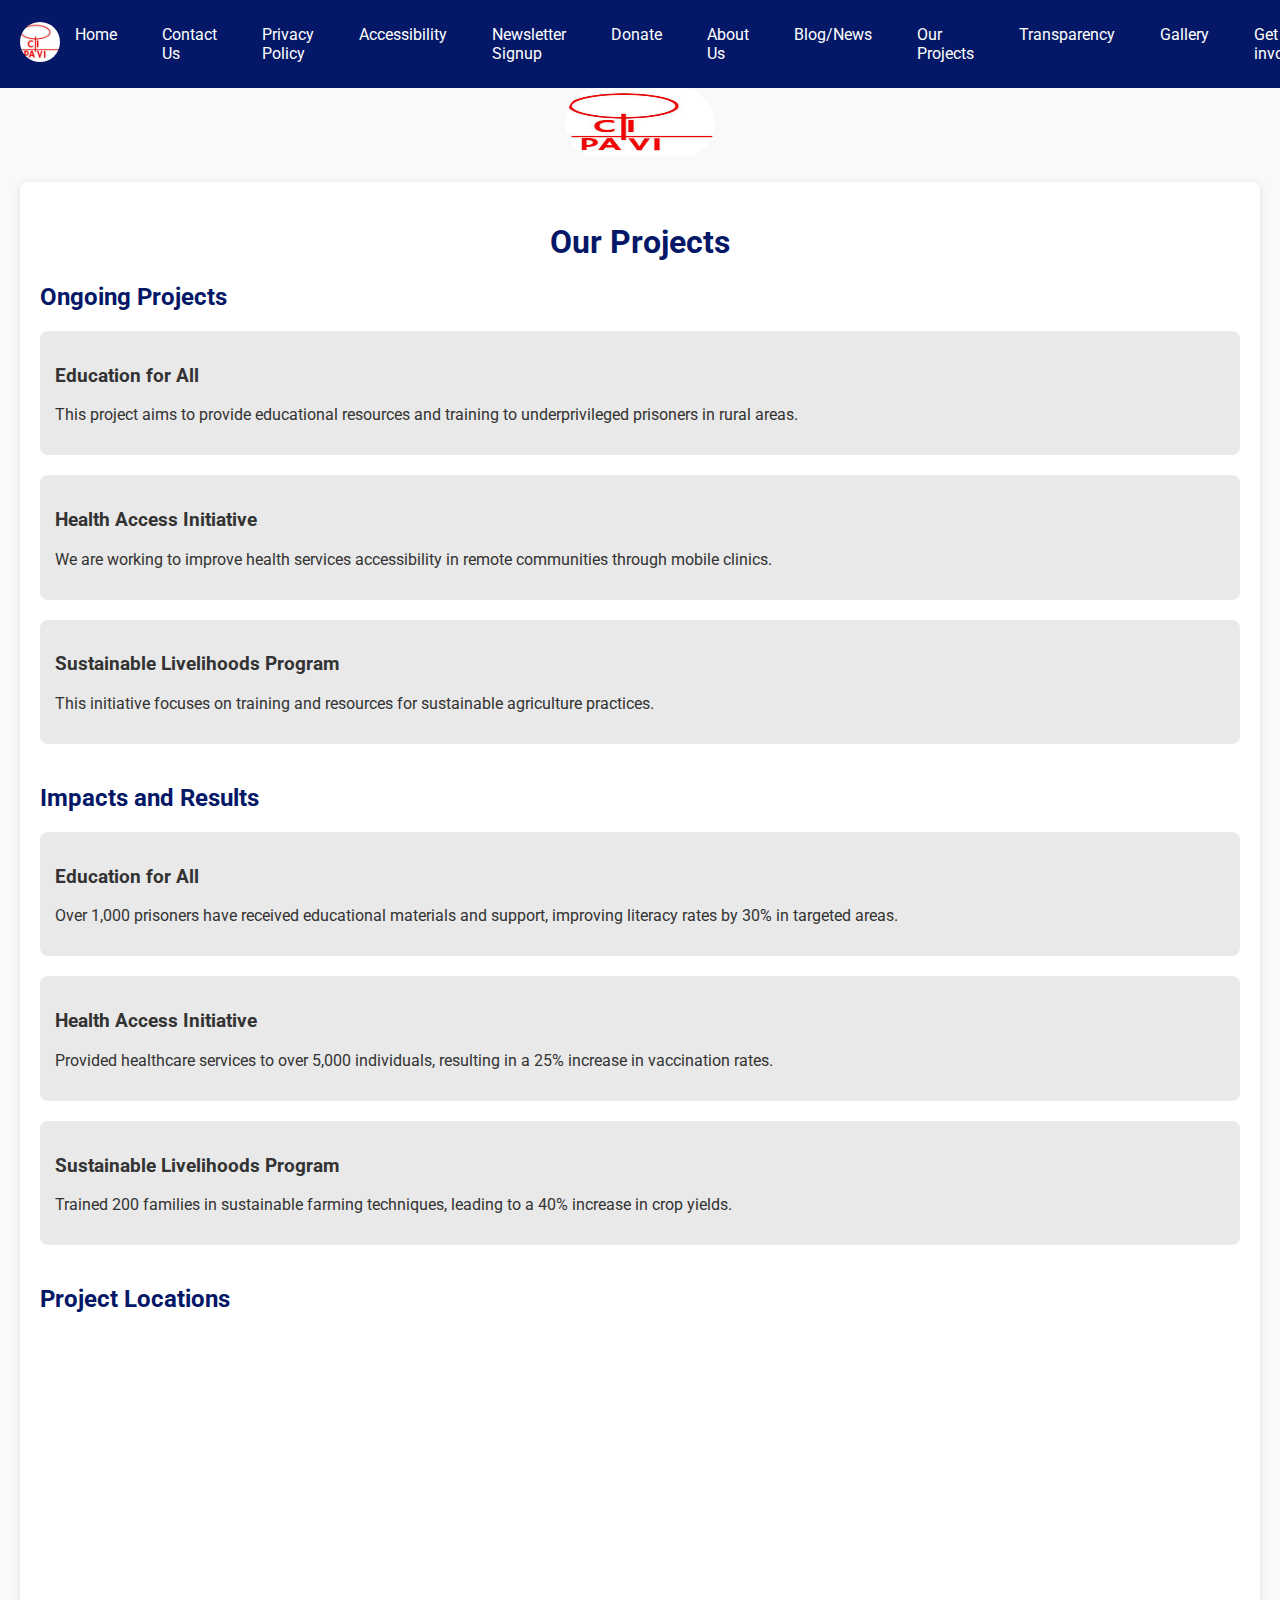
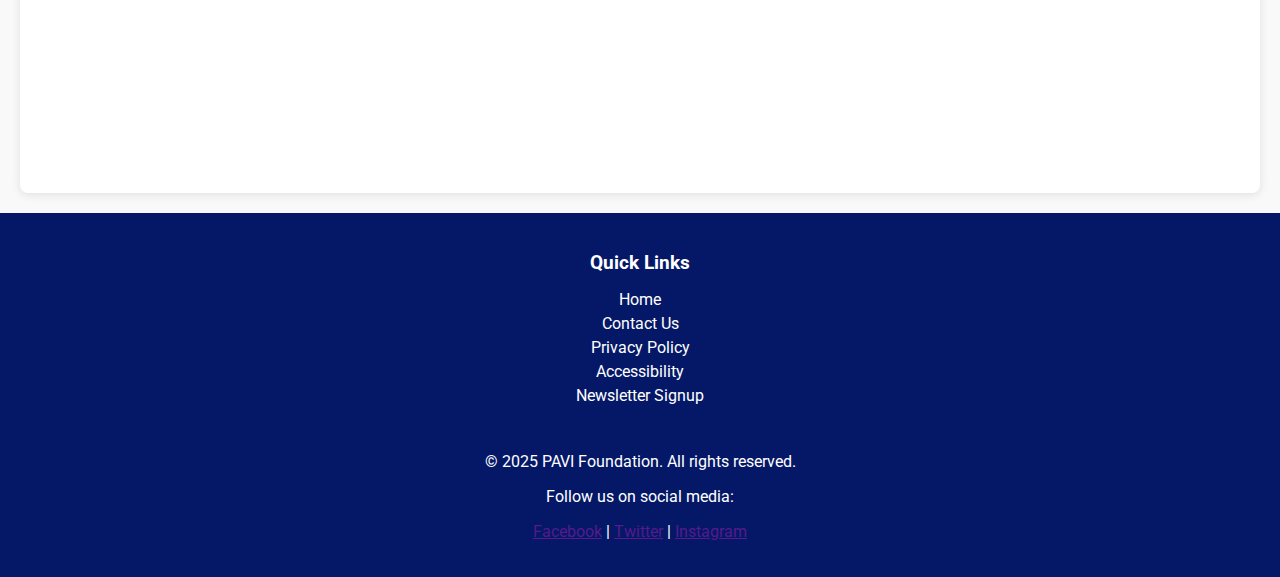
<file: our project.html>
<!DOCTYPE html>
<html lang="en">
<head>
    <meta charset="UTF-8">
    <meta name="viewport" content="width=device-width, initial-scale=1.0">
    <title>Our Projects - PAVI NGO</title>
    <link rel="stylesheet" href="style.css">
    <link href="https://fonts.googleapis.com/css2?family=Roboto:wght@400;700&display=swap" rel="stylesheet">
    <style>
         
        .container {
            max-width: 1200px;
            margin: 20px auto;
            padding: 20px;
            background: white;
            border-radius: 8px;
            box-shadow: 0 2px 10px rgba(0, 0, 0, 0.1);
        }
        h1, h2 {
            color: #041867;
        }
        .section {
            margin-bottom: 40px;
        }
        .project, .impact {
            margin-bottom: 20px;
            padding: 15px;
            background: #e9e9e9;
            border-radius: 8px;
        }
        .map-container {
            width: 100%;
            height: 400px;
            margin: 20px 0;
            border-radius: 8px;
            overflow: hidden;
        }
        
    </style>
</head>
<body>
    <div class="navbar">
        <div class="logo img">
            <img src="images/pavi logo.jpg" alt="" width="40px" height="40px">
        </div>
        <div class="burger" id="burger">
            <div></div>
            <div></div>
            <div></div>
        </div>
        <div class="navbar-menu" id="navbar-menu">
            <a href="index.html">Home</a>
        <a href="Contact.html">Contact Us</a>
        <a href="privacy.html">Privacy Policy</a>
        <a href="accessibility.html">Accessibility</a>
        <a href="newsletter.html">Newsletter Signup</a>
        <a href="donate.html">Donate</a>
        <a href="about.html">About Us</a>
        <a href="Blog and News.html">Blog/News</a>
        <a href="our project.html">Our Projects</a>
        <a href="Financial transparency.html">Transparency</a>
        <a href="Gallery.html">Gallery</a>
        <a href="Get involve.html">Get involve</a>
        </div>
    </div>
    
    <script>
        const burger = document.getElementById('burger');
        const navbarMenu = document.getElementById('navbar-menu');
    
        burger.addEventListener('click', () => {
            navbarMenu.classList.toggle('active');
        });
    </script>
    
    <center>
        <div class="logo img">
            <img src="images/pavi logo.jpg" alt="" width="150px" height="70px" >
        </div></center>
    

<div class="container">
    <center><h1>Our Projects</h1></center>
    <div class="section">
        <h2>Ongoing Projects</h2>
        <div class="project">
            <h3>Education for All</h3>
            <p>This project aims to provide educational resources and training to underprivileged prisoners in rural areas.</p>
        </div>
        <div class="project">
            <h3>Health Access Initiative</h3>
            <p>We are working to improve health services accessibility in remote communities through mobile clinics.</p>
        </div>
        <div class="project">
            <h3>Sustainable Livelihoods Program</h3>
            <p>This initiative focuses on training and resources for sustainable agriculture practices.</p>
        </div>
    </div>

    <div class="section">
        <h2>Impacts and Results</h2>
        <div class="impact">
            <h3>Education for All</h3>
            <p>Over 1,000 prisoners have received educational materials and support, improving literacy rates by 30% in targeted areas.</p>
        </div>
        <div class="impact">
            <h3>Health Access Initiative</h3>
            <p>Provided healthcare services to over 5,000 individuals, resulting in a 25% increase in vaccination rates.</p>
        </div>
        <div class="impact">
            <h3>Sustainable Livelihoods Program</h3>
            <p>Trained 200 families in sustainable farming techniques, leading to a 40% increase in crop yields.</p>
        </div>
    </div>

    <div class="section">
        <h2>Project Locations</h2>
        <div class="map-container" id="map"></div>
    </div>
</div>
<footer>
    <div class="footer-container">
        <div class="footer-links">
            <h3>Quick Links</h3>
            <ul>
                <li><a href="index.html">Home</a></li>
                <li><a href="contact.html">Contact Us</a></li>
                <li><a href="privacy.html">Privacy Policy</a></li>
                <li><a href="accessibility.html">Accessibility</a></li>
                <li><a href="newsletter.html">Newsletter Signup</a></li>
            </ul>
        </div>
        <div class="footer-info">
            <p>&copy; 2025 PAVI Foundation. All rights reserved.</p>
            <p>Follow us on social media:</p>
            <p>
                <a href="" target="_blank">Facebook</a> | 
                <a href="" target="_blank">Twitter</a> | 
                <a href="" target="_blank">Instagram</a>
            </p>
        </div>
    </div>
</footer>

</body>
</html>
</file>
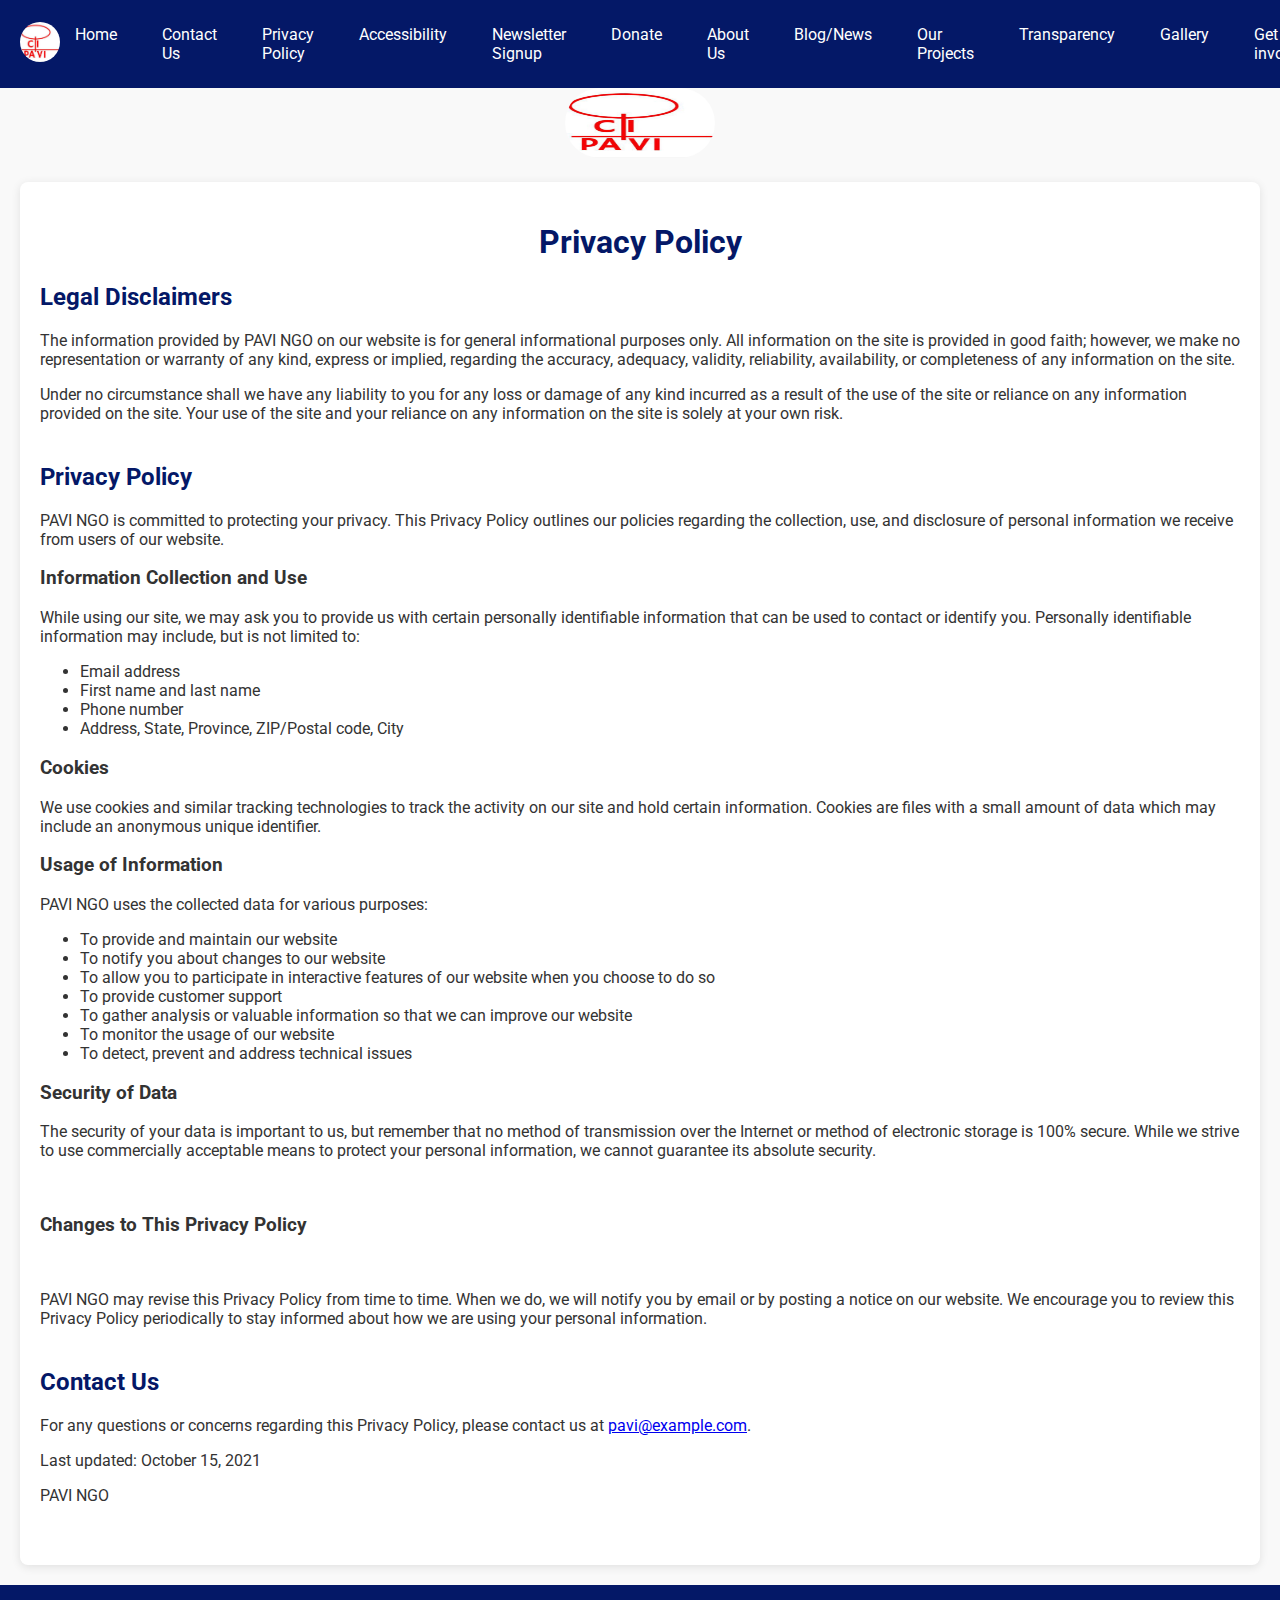
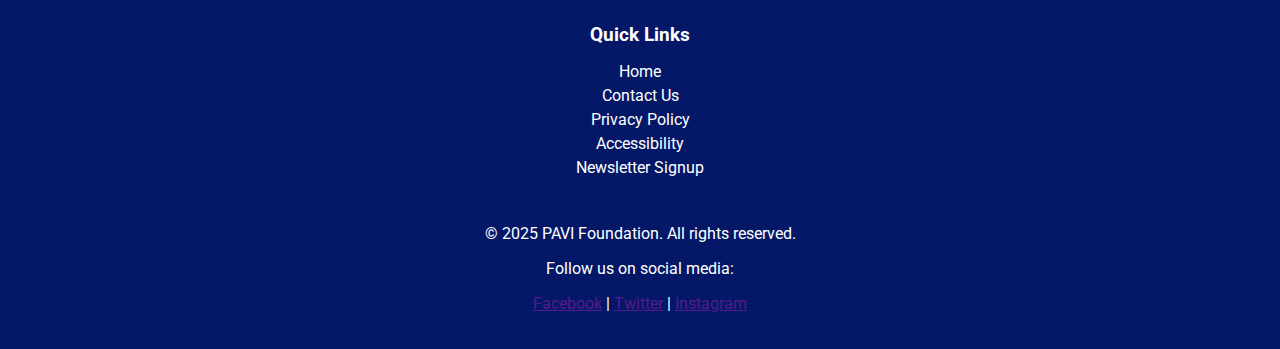
<file: privacy.html>
<!DOCTYPE html>
<html lang="en">
<head>
    <meta charset="UTF-8">
    <meta name="viewport" content="width=device-width, initial-scale=1.0">
    <title>Privacy Policy - PAVI NGO</title>
    <link rel="stylesheet" href="style.css">
    <link href="https://fonts.googleapis.com/css2?family=Roboto:wght@400;700&display=swap" rel="stylesheet">
    <style>

        .container {
            max-width: 1200px;
            margin: 20px auto;
            padding: 20px;
            background: white;
            border-radius: 8px;
            box-shadow: 0 2px 10px rgba(0, 0, 0, 0.1);
        }
        h1, h2 {
            color: #041867;
        }
        .section {
            margin-bottom: 40px;
        }
       
    </style>
</head>
<body>
    <div class="navbar">
        <div class="logo img">
            <img src="images/pavi logo.jpg" alt="" width="40px" height="40px">
        </div>
        <div class="burger" id="burger">
            <div></div>
            <div></div>
            <div></div>
        </div>
        <div class="navbar-menu" id="navbar-menu">
            <a href="index.html">Home</a>
        <a href="Contact.html">Contact Us</a>
        <a href="privacy.html">Privacy Policy</a>
        <a href="accessibility.html">Accessibility</a>
        <a href="newsletter.html">Newsletter Signup</a>
        <a href="donate.html">Donate</a>
        <a href="about.html">About Us</a>
        <a href="Blog and News.html">Blog/News</a>
        <a href="our project.html">Our Projects</a>
        <a href="Financial transparency.html">Transparency</a>
        <a href="Gallery.html">Gallery</a>
        <a href="Get involve.html">Get involve</a>
        </div>
    </div>
    
    <script>
        const burger = document.getElementById('burger');
        const navbarMenu = document.getElementById('navbar-menu');
    
        burger.addEventListener('click', () => {
            navbarMenu.classList.toggle('active');
        });
    </script>
    
    <center>
        <div class="logo img">
            <img src="images/pavi logo.jpg" alt="" width="150px" height="70px" >
        </div></center>
    

<div class="container">
    <center><h1>Privacy Policy</h1></center>
    <div class="section">
        <h2>Legal Disclaimers</h2>
        <p>The information provided by PAVI NGO on our website is for general informational purposes only. All information on the site is provided in good faith; however, we make no representation or warranty of any kind, express or implied, regarding the accuracy, adequacy, validity, reliability, availability, or completeness of any information on the site.</p>
        <p>Under no circumstance shall we have any liability to you for any loss or damage of any kind incurred as a result of the use of the site or reliance on any information provided on the site. Your use of the site and your reliance on any information on the site is solely at your own risk.</p>
    </div>

    <div class="section">
        <h2>Privacy Policy</h2>
        <p>PAVI NGO is committed to protecting your privacy. This Privacy Policy outlines our policies regarding the collection, use, and disclosure of personal information we receive from users of our website.</p>

        <h3>Information Collection and Use</h3>
        <p>While using our site, we may ask you to provide us with certain personally identifiable information that can be used to contact or identify you. Personally identifiable information may include, but is not limited to:</p>
        <ul>
            <li>Email address</li>
            <li>First name and last name</li>
            <li>Phone number</li>
            <li>Address, State, Province, ZIP/Postal code, City</li>
        </ul>

        <h3>Cookies</h3>
        <p>We use cookies and similar tracking technologies to track the activity on our site and hold certain information. Cookies are files with a small amount of data which may include an anonymous unique identifier.</p>

        <h3>Usage of Information</h3>
        <p>PAVI NGO uses the collected data for various purposes:</p>
        <ul>
            <li>To provide and maintain our website</li>
            <li>To notify you about changes to our website</li>
            <li>To allow you to participate in interactive features of our website when you choose to do so</li>
            <li>To provide customer support</li>
            <li>To gather analysis or valuable information so that we can improve our website</li>
            <li>To monitor the usage of our website</li>
            <li>To detect, prevent and address technical issues</li>
        </ul>

        <h3>Security of Data</h3>
        <p>The security of your data is important to us, but remember that no method of transmission over the Internet or method of electronic storage is 100% secure. While we strive to use commercially acceptable means to protect your personal information, we cannot guarantee its absolute security.</p>

        <h3>Changes to This Privacy Policy</h3>
        <p>PAVI NGO may revise this Privacy Policy from time to time. When we do, we will notify you by email or by posting a notice on our website. We encourage you to review this Privacy Policy periodically to stay informed about how we are using your personal information.</p>
    </div>
    <div class="section">
        <h2>Contact Us</h2>
        <p>For any questions or concerns regarding this Privacy Policy, please contact us at <a href="mailto:pavi@example.com">pavi@example.com</a>.</p>
        <p>Last updated: October 15, 2021</p>
        <p>PAVI NGO</p>
    </div>
</div>
<footer>
    <div class="footer-container">
        <div class="footer-links">
            <h3>Quick Links</h3>
            <ul>
                <li><a href="index.html">Home</a></li>
                <li><a href="contact.html">Contact Us</a></li>
                <li><a href="privacy.html">Privacy Policy</a></li>
                <li><a href="accessibility.html">Accessibility</a></li>
                <li><a href="newsletter.html">Newsletter Signup</a></li>
            </ul>
        </div>
        <div class="footer-info">
            <p>&copy; 2025 PAVI Foundation. All rights reserved.</p>
            <p>Follow us on social media:</p>
            <p>
                <a href="" target="_blank">Facebook</a> | 
                <a href="" target="_blank">Twitter</a> | 
                <a href="" target="_blank">Instagram</a>
            </p>
        </div>
    </div>
</footer>


</body>

</html>
</file>
<file: style.css>
/*--------start header-------*/

body {
    font-family: 'Roboto', sans-serif;
    margin: 0;
    padding: 0;
    background-color: #f9f9f9;
    color: #333;
}

.navbar {
    display: flex;
    justify-content: space-between;
    align-items: center;
    background-color: #041867;;
    padding: 15px 20px;
    color: white;
}
.navbar h1 {
    margin: 0;
    font-size: 24px;
}
.navbar-menu {
    display: flex;
    gap: 15px;
}
.navbar-menu a {
    color: white;
    text-decoration: none;
    padding: 10px 15px;
    border-radius: 5px;
    transition: background-color 0.3s;
}
.navbar-menu a:hover {
    background-color: #051b75;
}
.burger {
    display: none;
    flex-direction: column;
    cursor: pointer;
}
.burger div {
    width: 25px;
    height: 3px;
    background: white;
    margin: 4px;
    transition: all 0.3s;
}
@media (max-width: 768px) {
    .navbar-menu {
        display: none;
        flex-direction: column;
        position: absolute;
        top: 60px;
        left: 0;
        right: 0;
        background-color: #041867;;
        z-index: 1000;
    }
    .navbar-menu.active {
        display: flex;
    }
    .burger {
        display: flex;
    }
}

.logo img{
    width:"50px"; height:"40px"; border-radius:40px
}

/*--------end header-------*/


/*--------footer---------*/
footer {
    background:  #041867;
    color: white;
    padding: 20px 0;
    text-align: center;
}
.footer-container {
    max-width: 1200px;
    margin: 0 auto;
    padding: 0 20px;
    display: flex;
    flex-direction: column;
    align-items: center;
    justify-content: center;
}
.footer-links {
    margin-bottom: 15px;
}
.footer-links h3 {
    margin-bottom: 10px;
}
.footer-links ul {
    list-style: none;
    padding: 0;
}
.footer-links li {
    margin: 5px 0;
}
.footer-links a {
    color: white;
    text-decoration: none;
    transition: color 0.3s;
}
.footer-links a:hover {
    color: #e0e0e0;
}
@media (max-width: 768px) {
    .footer-container {
        flex-direction: column;
        align-items: center;
    }
}

/*--------end footer-------*/
</file>
